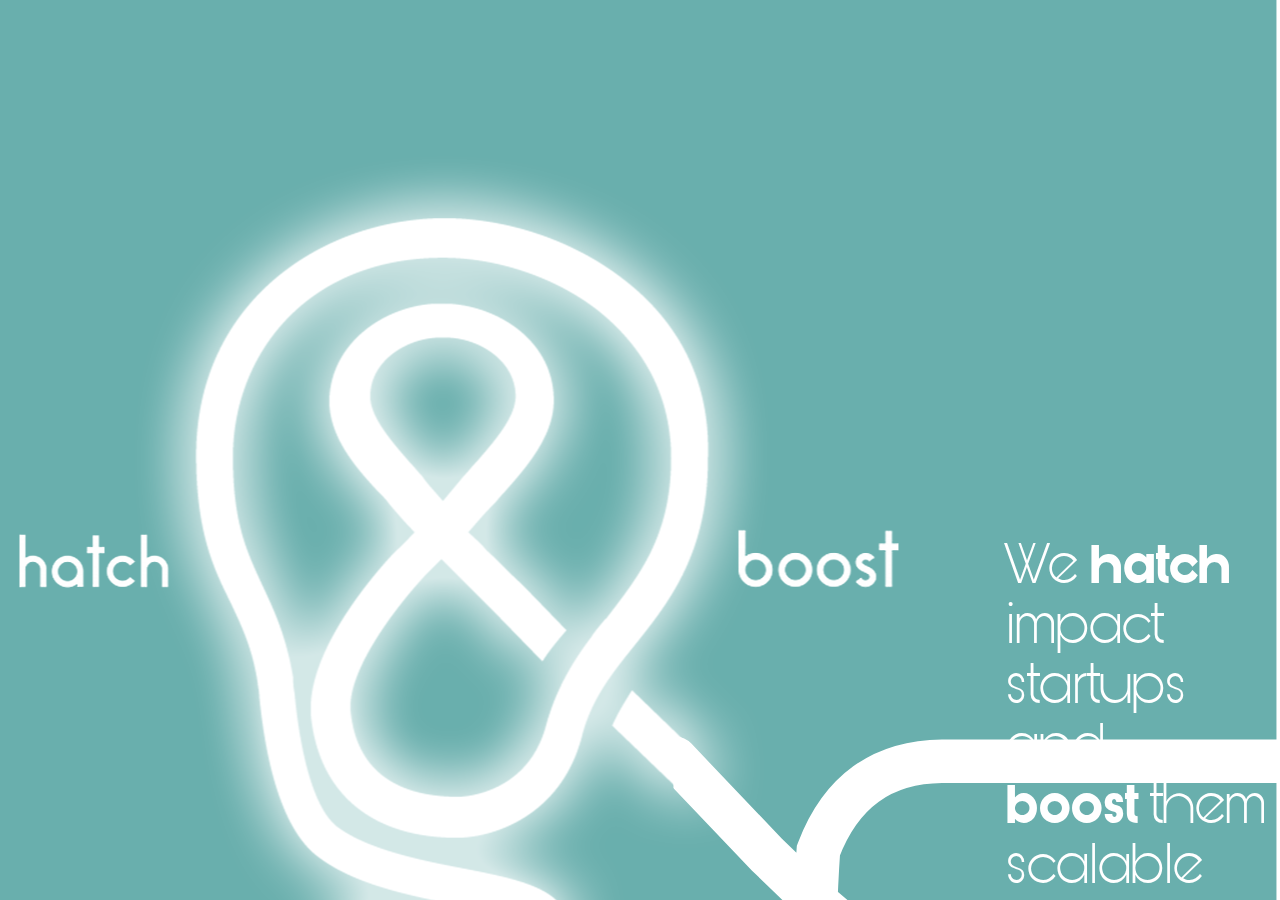
<file: index.html>
<!DOCTYPE html>
<html lang="en">
    <head>
        <meta http-equiv="Content-Type" content="text/html; charset=utf-8" />
        <meta name="SKYPE_TOOLBAR" content="SKYPE_TOOLBAR_PARSER_COMPATIBLE" />
        <!--<meta name="viewport" content="width=device-width, initial-scale=1, maximum-scale=1, user-scalable=yes">-->
        <meta name="viewport" content="width=device-width, user-scalable=yes">
        <meta http-equiv="x-ua-compatible" content="IE=Edge">
        <meta name="description" content="Page Description" /> 
        <!-- Chrome, Firefox OS, Opera and Vivaldi -->
        <meta name="theme-color" content="#000">
        <!-- Windows Phone -->
        <meta name="msapplication-navbutton-color" content="#000">
        <!-- iOS Safari -->
        <meta name="apple-mobile-web-app-status-bar-style" content="#000">
        <title>project</title>
        <link rel="mask-icon" href="images/site/favicon.ico" color="white"> 
        <link rel="stylesheet" href="fonts/fonts.css" >
        <link href="css/screen.css" rel="stylesheet" />
        <!--<link href="https://www.grow-london.com/theme1/views/growthStrategy/css/style.wsmin.css" rel="stylesheet" type="text/css" media="all">-->
        <!--<script src="https://ajax.googleapis.com/ajax/libs/jquery/1.10.2/jquery.min.js"></script>-->
    </head>
    <body class="live-mode laInit" itemscope="" itemtype="https://schema.org/WebPage" style="overflow-y: scroll;">
        <div id="viewport" style="">
            <div id="world" style="">    
                <div class="page">
                    <div class="screen1">
                        <div class="screen1__content">
                            <div class="screen1__lamp">
                                <img src="images/site/lamp.png" class="lamp" alt="lamp">
                            </div>
                            <div class="screen1__text">
                                <h1>We <strong>hatch </strong>impact startups and<br>
                                    <strong>boost</strong> them scalable ventures
                                </h1>
                            </div>

                            <svg class="screen1__line-1 screen-line-desktop"  xmlns="http://www.w3.org/2000/svg" width="1269.987" height="580.264" viewBox="0 0 1269.987 580.264">              
                                <path id="line1_1" data-name="Path 1"  d="M 37 30 L 136 134 L 189 185 L 287 268 Q 370 325 462 328 L 1127 327 Q 1198 319 1237 276 Q 1281 237 1273 170 Q 1269 104 1218 63 Q 1179 31 1124 33 L 324 33 Q 227 34 191 129 Q 184 228 185 439 " transform="translate(-35 0)" fill="none" stroke="#fff" stroke-linecap="round" stroke-width="47"></path>
                            </svg>




                        </div>
                    </div>
                    <div class="screen2">
                        <div class="screen2__content">
                            <svg class="screen2__line-1 screen-line-desktop"xmlns="http://www.w3.org/2000/svg"width="260.357"height="381.02"viewBox="0 0 260.357 381.02">
                                <g id="ab_line_1" data-name="ab_line_1" transform="translate(15 15)">
                                    <path id="line2_1" data-name="Path 2"d="M756.978-22.144v10.986l-3.5,15.171L748.82,17.091l-5.827,12.555-5.245,10.463-6.993,10.986-8.741,9.939-6.993,7.847L703.366,78.3c-1.409.879-13.237,9.81-13.237,9.81l-20.4,9.939-22.31,6.407-10.941,3.159-14.588,5.477-20.934,8.517-20.811,11.539L563.826,146.7l-12.966,14.122-5.827,9.416-5.244,8.37-5.245,11.509L531.63,200.58l-5.01,38.11v90.187"transform="translate(-526.621 22.144)"fill="none"stroke="#256a69" stroke-linecap="square" stroke-linejoin="bevel"stroke-width="30"/></g>
                            </svg>
                            <div class="screen2__text">
                                <h2>We build ventures </h2>
                                <p>We’re on a mission to create a startup culture where entrepreneurs are shaping the future by building <br>innovative ideas into scalable ventures full of enviromental, sustainable, and social impact.</p>
                                <img src="images/site/about_text.jpg" alt="">
                            </div>
                            <svg class="screen2__line-2 screen-line-desktop"xmlns="http://www.w3.org/2000/svg"width="1415.905"height="158.458"viewBox="0 0 1415.905 158.458">
                                <g id="ab_line_2"data-name="ab_line_2"transform="translate(14.969 0.965)">
                                    <path id="line2_2" data-name="Path 3" d="M516.693,675.043l1.2,18.568,1.639,19.563a89.525,89.525,0,0,0,3.551,15.295c2.448,6.979,6.009,16.718,6.009,16.718l7.374,15.295,7.374,11.382,6.282,8.892,8.194,8.892,5.736,6.047a60.9,60.9,0,0,0,7.92,6.4c3.538,2.2.706,1.508,7.1,4.624s9.1,5.478,18.026,8.181a66.838,66.838,0,0,0,17.665,2.631h1302.87"transform="translate(-516.693 -675.043)"fill="none"stroke="#256a69"stroke-width="30"/>
                                </g>
                            </svg>

                        </div>
                    </div>
                    <div class="screen3">
                        <div class="screen3__content">
                            <svg class="screen3__line-1 screen-line-desktop"  xmlns="http://www.w3.org/2000/svg" width="1269.987" height="580.264" viewBox="0 0 1269.987 580.264">              
                                <path id="line3_1" data-name="Path 4"  d="M 0 280 L 200 280 Q 335 300 425 180 Q 505 80 640 40 Q 710 30 1190 35 " transform="translate(-35 0)" fill="none" stroke="#fff" stroke-linecap="round" stroke-width="32"></path>
                            </svg>
                            <div class="screen3__text">
                                <span>We often see talented, driven entrepreneurs quitting </span>
                                <span>because they lack the resources, expertice, and </span>
                                <span>guidance to pursue their startup journey. </span>
                            </div>
                            <svg class="screen3__line-2 screen-line-desktop"  xmlns="http://www.w3.org/2000/svg" width="1336" height="600" viewBox="0 0 1336 600">              
                                <path id="line3_2" data-name="Path 5"  d="M 6 24 L 1206 24 Q 1320 42 1336 148 L 1336 600 " transform="translate(-35 0)" fill="none" stroke="#fff" stroke-linecap="round" stroke-width="32"></path>
                            </svg>
                        </div>
                    </div>
                    <div class="screen4">
                        <div class="screen4__content">
                            <svg class="screen4__line-1 screen-line-desktop"  xmlns="http://www.w3.org/2000/svg" width="1700" height="780" viewBox="0 0 1700 780">              
                                <path id="line4_1" data-name="Path 6"  d="M 1665 15 Q 1665 142.5 1660 270 Q 1610 380 1485 465 Q 1410 510 1330 510 Q 1180 430 1050 430 Q 930 420 800 500 Q 690 590 550 640 Q 310 730 190 750 Q 90 760 0 760 " transform="translate(0 0)" fill="none" stroke="#fff" stroke-linecap="round" stroke-width="32"></path>
                            </svg>
                            <img src="images/site/esg.jpg" alt="">
                            <img src="images/site/esg1.png" class="over" alt="">
                        </div>
                    </div>
                    <div class="screen5">
                        <div class="screen5__content">
                            <svg class="screen5__line-1 screen-line-desktop"  xmlns="http://www.w3.org/2000/svg" width="1840" height="700" viewBox="0 0 1840 700">              
                                <path id="line5_1" data-name="Path 7"  d="M 1840 310 Q 1010 310 138 306 Q 24 276 24 150 Q 48 48 130 30 Q 230 10 280 80 Q 306 114 306 168 L 306 696 " transform="translate(0 0)" fill="none" stroke="#63a5a4" stroke-linecap="round" stroke-width="32"></path>
                            </svg>  
                            <div class="screen5__text">
                                <h2>We seek people with ambitious </h2>
                                <p>entrepreneurial brains that have impactful ideas, but realize the implications of building a scalable business.</p>
                            </div>                         
                        </div>
                    </div>
                    <div class="screen6">
                        <div class="screen6__content">
                            <svg class="screen6__line-1 screen-line-desktop"  xmlns="http://www.w3.org/2000/svg" width="1840" height="700" viewBox="0 0 1840 700">              
                                <path id="line6_1" data-name="Path 8"  d="M 308 8 L 308 552 Q 252 684 132 668 Q 16 624 28 496 Q 52 404 144 384 L 1840 384 " transform="translate(0 0)" fill="none" stroke="#fff" stroke-linecap="round" stroke-width="32"></path>
                            </svg>
                            <div class="screen6__text">
                                <h2>By simplifying and optimizing the <br>
                                    Impact venture creation process </h2>
                                <p> our team enables entrepreneurs to focus on creating and building.</p>
                            </div>   
                        </div>
                    </div>
                    <div class="screen7">
                        <div class="screen7__content">
                            <svg class="screen7__line-1 screen-line-desktop"  xmlns="http://www.w3.org/2000/svg" width="1760" height="780" viewBox="0 0 1760 780">              
                                <path id="line7_1" data-name="Path 9"  d="M 5 25 L 1605 25 Q 1710 50 1730 140 Q 1745 230 1670 285 L 980 780 " transform="translate(0 0)" fill="none" stroke="#fff" stroke-linecap="round" stroke-width="32"></path>
                            </svg>
                            <div class="screen7__text">
                                <span>At hatch & boost,</span>
                                <h2>our involvement<br>is limitless</h2>
                                <p>and we support you all the way, to make your impactful<br>
                                    idea an up and running profitable business.</p>
                            </div>  

                        </div>
                    </div>
                    <div class="screen8">
                        <div class="screen8__content">
                            <svg class="screen8__line-1 screen-line-desktop"  xmlns="http://www.w3.org/2000/svg" width="1015" height="951" viewBox="0 0 1015 951">              
                                <path id="line8_1" data-name="Path 10"  d="M 980 0 Q 920 60 840 90 L 325 95 Q 220 110 205 220 L 205 810 Q 190 885 105 930 L 0 930 " transform="translate(0 0)" fill="none" stroke="#63a5a4" stroke-linecap="round" stroke-width="32"></path>
                            </svg>
                            <div class="screen8__text">
                                <h2>Lets impact the future together.</h2>
                            </div>  
                        </div>
                    </div>
                    <div class="screen9">
                        <div class="screen9__content">
                            <svg class="screen9__line-1 screen-line-desktop"  xmlns="http://www.w3.org/2000/svg" width="1720" height="850" viewBox="0 0 1720 850">              
                                <path id="line9_1" data-name="Path 11"  d="M 1715 655 L 375 655 Q 310 645 305 580 Q 305 505 370 495 Q 740 495 1110 495 Q 1175 480 1180 415 Q 1170 350 1105 340 L 380 340 Q 310 325 300 260 Q 310 195 375 180 L 1105 180 Q 1175 160 1180 110 Q 1175 40 1110 25 L 100 20 Q 20 30 20 110 L 20 850 " transform="translate(0 0)" fill="none" stroke="#63a5a4" stroke-linecap="round" stroke-width="32"></path>
                            </svg>
                            <img src="images/site/lamp1.png" class="lamp1" alt="">
                            <div class="screen9__text">
                                <span>Our supportive ecosytem and talented pool of resources engage and guide<br> you through all venture building activities including validating, creating ,<br> funding, and launching your idea into a scalable impact-venture.</span>
                                <span>We take pride in our internal culture of trust, determination, and community <br>to support you in defining and designing your business idea.</span>
                                <p>We hatch ideas, boost startups, & build ventures. </p>
                            </div> 
                        </div>
                    </div>
                    <div class="screen10">
                        <div class="screen10__content">
                            <svg class="screen10__line-1 screen-line-desktop"  xmlns="http://www.w3.org/2000/svg" width="1720" height="780" viewBox="0 0 1720 780">              
                                <path id="line10_1" data-name="Path 12"  d="M 20 5 L 20 680 Q 25 750 90 760 L 1715 760 " transform="translate(0 0)" fill="none" stroke="#c1dbdb" stroke-linecap="round" stroke-width="32"></path>
                            </svg>
                            <img src="images/site/screen10_text.png" class="screen10_text1"  alt="">
                            <ul class="screen10__text">
                                <li><img src="images/site/right.png" alt=""> We build tech-enabled, next generation startups that focus on solving the most pressing <br>envronmental and social issues with impact driven and bold entrepreneurs.</li>
                                <li><img src="images/site/right.png" alt=""> We're there at every step of the entrepreneurial journey, guiding, assisting, and<br> supporting founders. </li>
                            </ul> 
                            <span class="to_words">Together we work towards </span>                            
                        </div>
                    </div>
                    <div class="screen11">
                        <div class="screen11__content">
                            <svg class="screen11__line-1 screen-line-desktop"  xmlns="http://www.w3.org/2000/svg" width="1690" height="470" viewBox="0 0 1690 470">              
                                <path id="line11_1" data-name="Path 13"  d="M 5 110 L 405 110 L 405 0 L 405 110 L 915 105 L 915 0 L 915 105 L 1445 105 L 1445 0 L 1445 105 L 1585 105 Q 1660 110 1665 180 L 1670 470 " transform="translate(0 0)" fill="none" stroke="#c1dbdb" stroke-linecap="round" stroke-width="32"></path>
                            </svg>
                            <div class="screen11__text">
                                <div class="col">
                                    <div class="round">
                                        <svg class="round_line" id="cline11_1" xmlns="http://www.w3.org/2000/svg" width="260" height="260" viewBox="0 0 260 260">
                                            <g id="Ellipse_3" data-name="Ellipse 1" fill="none" stroke="#fff" stroke-width="32">
                                                <circle cx="130" cy="130" r="130" stroke="none"/>
                                                <circle cx="130" cy="130" r="114" fill="none"/>
                                            </g>
                                        </svg>
                                        <img src="images/site/11_1.png" alt="">
                                    </div>
                                    <h4>Rethinking industries</h4>
                                </div>
                                <div class="col">
                                    <div class="round">
                                        <svg class="round_line" id="cline11_2" xmlns="http://www.w3.org/2000/svg" width="260" height="260" viewBox="0 0 260 260">
                                            <g id="Ellipse_3" data-name="Ellipse 1" fill="none" stroke="#fff" stroke-width="32">
                                                <circle cx="130" cy="130" r="130" stroke="none"/>
                                                <circle cx="130" cy="130" r="114" fill="none"/>
                                            </g>
                                        </svg>
                                        <img src="images/site/11_2.png" alt="">
                                    </div>
                                    <h4>Reshaping markets </h4>
                                </div>
                                <div class="col">
                                    <div class="round">
                                        <svg  class="round_line" id="cline11_3" xmlns="http://www.w3.org/2000/svg" width="260" height="260" viewBox="0 0 260 260">
                                            <g id="Ellipse_3" data-name="Ellipse 1" fill="none" stroke="#fff" stroke-width="32">
                                                <circle cx="130" cy="130" r="130" stroke="none"/>
                                                <circle cx="130" cy="130" r="114" fill="none"/>
                                            </g>
                                        </svg>
                                        <img src="images/site/11_3.png" alt="">
                                    </div>
                                    <h4>Leaving a positive impact</h4>
                                </div>
                            </div>


                        </div>
                    </div>
                    <div class="screen12">
                        <div class="screen12__content">
                            <svg class="screen12__line-1 screen-line-desktop"  xmlns="http://www.w3.org/2000/svg" width="1690" height="550" viewBox="0 0 1690 550">              
                                <path id="line12_1" data-name="Path 14"  d="M 1670 0 L 1670 435 Q 1665 530 1580 535 L 0 530 " transform="translate(0 0)" fill="none" stroke="#fff" stroke-linecap="round" stroke-width="32"></path>
                            </svg>
                            <div class="screen12__text">
                                <div class="col">
                                    <p>We've been exactly where you are today, and we've made it our mission to share our passion and expertice to build a better future born at the intersection of tech and impact.</p>
                                </div>
                                <div class="col">
                                    <p>We understand the challenges working against founders and share the hard-won lessons that can only be gained from experience. </p>
                                </div>
                            </div>
                        </div>
                    </div>
                    <div class="screen13">
                        <div class="screen13__content">
                            <div class="bg" style="background-image: url(./images/site/screen13_bg.jpg);"></div>
                            <svg class="screen13__line-1 screen-line-desktop"  xmlns="http://www.w3.org/2000/svg" width="760" height="32" viewBox="0 0 760 32">              
                                <path id="line13_1" data-name="Path 15"  d="M 756 16 L 0 16 " transform="translate(0 0)" fill="none" stroke="#fff" stroke-linecap="round" stroke-width="32"></path>
                            </svg>
                            <svg class="screen13__line-2 screen-line-desktop"  xmlns="http://www.w3.org/2000/svg" width="523" height="633" viewBox="0 0 523 633">              
                                <path id="line13_2" data-name="Path 16"  d="M 520 20 L 105 20 Q 30 20 20 100 L 20 630 " transform="translate(0 0)" fill="none" stroke="#fff" stroke-linecap="round" stroke-width="32"></path>
                            </svg>
                            <span class="text1">Impact</span>
                            <span class="text2">nology</span>
                            <span class="text3">Tech</span>
                        </div>
                    </div>
                    <div class="screen14">
                        <div class="screen14__content">
                            <!--<svg class="screen14__line-1 screen-line-desktop" xmlns="http://www.w3.org/2000/svg" width="105.447" height="746.197" viewBox="0 0 105.447 746.197">
<path id="line14_1" id="Path_2" data-name="Path 2" d="M11544.838,7620.68s-3.508,270.99-2.629,482.171c.291,69.857,1.07,133.426,2.629,178.04.031.893.063,1.776.094,2.682,1.637,21.425,5.392,29.946,24.222,47.774,18.925,17.918,61.481,18.82,61.481,18.82" transform="translate(-11542.067 -7620.68)" fill="none" stroke="#fff" stroke-width="33"/>
</svg>-->
                            <svg class="screen14__line-1 screen-line-desktop" xmlns="http://www.w3.org/2000/svg" width="110" height="770" viewBox="0 0 110 770">
                                <path id="line14_1" data-name="Path 17" d="M 20 0 L 20 665 Q 30 745 105 745 " transform="translate(0 0)" fill="none" stroke="#fff" stroke-width="33"/>
                            </svg>
                            <h4>Our Team</h4>

                            <svg class="screen14__line-2 screen-line-desktop" xmlns="http://www.w3.org/2000/svg" width="1182.802" height="518.984" viewBox="0 0 1182.802 518.984">
                                <path id="line14_2" data-name="Path 18" d="M12308.2,9018.942s48.365,3.828,84.2-10.3,64.78-56.511,64.78-56.511,199.18-277.972,231.826-314.625,76.289-69.665,170.015-90.34,140.9-15.688,221.459,0,166.423,47.838,189.151,59.108,92.8,51.219,147.3,109.711,56.273,136.2,56.273,136.2" transform="translate(-12306.895 -8516.977)" fill="none" stroke="#fff" stroke-width="33"/>
                            </svg>

                            <div class="screen14__text">
                                <div class="team-member-wrap">
                                    <div class="team-member team-member1">
                                        <span><img src="images/site/team_memeber.jpg" alt=""></span>
                                    </div>
                                    <div class="team-member team-member2">
                                        <span><img src="images/site/team_memeber.jpg" alt=""></span>
                                    </div>
                                    <div class="team-member team-member3">
                                        <span><img src="images/site/team_memeber.jpg" alt=""></span>
                                    </div>
                                    <div class="team-member team-member4">
                                        <span><img src="images/site/team_memeber.jpg" alt=""></span>
                                    </div>
                                    <div class="team-member team-member5">
                                        <span><img src="images/site/team_memeber.jpg" alt=""></span>
                                    </div>
                                    <div class="team-member team-member6">
                                        <span><img src="images/site/team_memeber.jpg" alt=""></span>
                                    </div>
                                </div>
                                <div class="team_sub_text">
                                    <p>We’re a group of serial entrepreneurs with diverse backgrounds, perspectives, and worldviews</p>    
                                </div>                                
                            </div>
                            <svg class="screen14__line-3 screen-line-desktop" xmlns="http://www.w3.org/2000/svg" width="784.066" height="858.324" viewBox="0 0 784.066 858.324">
                                <path id="line14_3" data-name="Path 19" d="M13474.531,9050.706s-2.119,46.862,4.083,72.017a66.319,66.319,0,0,0,25.243,37.493s24.223,20.51,96.889,22.645,209-3.341,209-3.341,47.221-1.354,71.231-23.4,24.81-64.78,24.81-64.78l-8.271-651.941s-1.129-30.211,23.432-56.511,67.537-24.81,67.537-24.81h253.254" transform="translate(-13457.669 -8341.538)" fill="none" stroke="#fff" stroke-width="33"/>
                            </svg>
                        </div>
                    </div>                    
                    <div class="screen15">
                        <div class="screen15__content">
                            <div class="porfolio">
                                <h2>Our Porfolio</h2>
                                <p>encompasses MENA startups that reshape the future of different sectors including </p>
                            </div>
                            <!-- <svg class="screen15__line-1 screen-line-desktop" xmlns="http://www.w3.org/2000/svg" width="1348.046" height="686.11" viewBox="0 0 1348.046 686.11">
<path id="line15_1" data-name="Path 5" d="M14684.42,8361.08h629.889s35.917-.871,58,14.918,30.323,48.24,30.323,48.24v151.614s.476,78.977-69.161,91.523-162.336,8.916-162.336,8.916l-736.077,4.582s-49.482,1.4-82.906,26.9-33.25,90.968-33.25,90.968-2.118,68.135,0,103.778c.591,9.944,1.235,18.941,2.6,27.587,3.37,21.389,11.294,38.923,34.467,58.051,32.14,26.53,100.952,24.512,100.952,24.512l1192.451,1.494" transform="translate(0 0)" fill="none" stroke="#fff" stroke-width="33"/>
</svg>-->
                            <svg class="screen15__line-1 screen-line-desktop" xmlns="http://www.w3.org/2000/svg" width="1450" height="690" viewBox="0 0 1450 690">
                                <path id="line15_1" data-name="Path 20" d="M 385 20 L 1020 20 Q 1090 20 1100 90 L 1100 340 L 925 340 L 20 345 L 20 670 L 1350 670 " transform="translate(0 0)" fill="none" stroke="#fff" stroke-width="33"/>
                            </svg>
                            <div class="client_portfolio">
                                <div class="client_item client_item1">
                                    <svg class="round_border" xmlns="http://www.w3.org/2000/svg" width="259" height="259" viewBox="0 0 259 259">
                                        <g id="Ellipse_1" data-name="Ellipse 1" fill="none" stroke="#fff" stroke-width="33">
                                            <circle cx="129.5" cy="129.5" r="129.5" stroke="none"/>
                                            <circle cx="129.5" cy="129.5" r="113" fill="none"/>
                                        </g>
                                    </svg>
                                    <span><img src="images/site/port_1.png" alt=""></span>
                                    <p>CleanTech</p>
                                </div>
                                <div class="client_item client_item2">
                                    <svg class="round_border" xmlns="http://www.w3.org/2000/svg" width="259" height="259" viewBox="0 0 259 259">
                                        <g id="Ellipse_1" data-name="Ellipse 1" fill="none" stroke="#fff" stroke-width="33">
                                            <circle cx="129.5" cy="129.5" r="129.5" stroke="none"/>
                                            <circle cx="129.5" cy="129.5" r="113" fill="none"/>
                                        </g>
                                    </svg>
                                    <span><img src="images/site/port_2.png" alt=""></span>
                                    <p>FemTech</p>
                                </div>
                                <div class="client_item client_item3">
                                    <svg class="round_border" xmlns="http://www.w3.org/2000/svg" width="259" height="259" viewBox="0 0 259 259">
                                        <g id="Ellipse_1" data-name="Ellipse 1" fill="none" stroke="#fff" stroke-width="33">
                                            <circle cx="129.5" cy="129.5" r="129.5" stroke="none"/>
                                            <circle cx="129.5" cy="129.5" r="113" fill="none"/>
                                        </g>
                                    </svg>
                                    <span><img src="images/site/port_3.png" alt=""></span>
                                    <p>AgriTech</p>
                                </div>
                                <div class="client_item client_item4">
                                    <svg class="round_border" xmlns="http://www.w3.org/2000/svg" width="259" height="259" viewBox="0 0 259 259">
                                        <g id="Ellipse_1" data-name="Ellipse 1" fill="none" stroke="#fff" stroke-width="33">
                                            <circle cx="129.5" cy="129.5" r="129.5" stroke="none"/>
                                            <circle cx="129.5" cy="129.5" r="113" fill="none"/>
                                        </g>
                                    </svg>
                                    <span><img src="images/site/port_4.png" alt=""></span>
                                    <p>FinTech</p>
                                </div>
                                <div class="client_item client_item5">
                                    <svg class="round_border" xmlns="http://www.w3.org/2000/svg" width="259" height="259" viewBox="0 0 259 259">
                                        <g id="Ellipse_1" data-name="Ellipse 1" fill="none" stroke="#fff" stroke-width="33">
                                            <circle cx="129.5" cy="129.5" r="129.5" stroke="none"/>
                                            <circle cx="129.5" cy="129.5" r="113" fill="none"/>
                                        </g>
                                    </svg>
                                    <span><img src="images/site/port_1.png" alt=""></span>
                                    <p>CleanTech</p>
                                </div>
                                <div class="client_item client_item6">
                                    <svg class="round_border" xmlns="http://www.w3.org/2000/svg" width="259" height="259" viewBox="0 0 259 259">
                                        <g id="Ellipse_1" data-name="Ellipse 1" fill="none" stroke="#fff" stroke-width="33">
                                            <circle cx="129.5" cy="129.5" r="129.5" stroke="none"/>
                                            <circle cx="129.5" cy="129.5" r="113" fill="none"/>
                                        </g>
                                    </svg>
                                    <span><img src="images/site/port_2.png" alt=""></span>
                                    <p>FemTech</p>
                                </div>
                                <div class="client_item client_item7">
                                    <svg class="round_border" xmlns="http://www.w3.org/2000/svg" width="259" height="259" viewBox="0 0 259 259">
                                        <g id="Ellipse_1" data-name="Ellipse 1" fill="none" stroke="#fff" stroke-width="33">
                                            <circle cx="129.5" cy="129.5" r="129.5" stroke="none"/>
                                            <circle cx="129.5" cy="129.5" r="113" fill="none"/>
                                        </g>
                                    </svg>
                                    <span><img src="images/site/port_3.png" alt=""></span>
                                    <p>AgriTech</p>
                                </div>
                                <div class="client_item client_item8">
                                    <svg class="round_border" xmlns="http://www.w3.org/2000/svg" width="259" height="259" viewBox="0 0 259 259">
                                        <g id="Ellipse_1" data-name="Ellipse 1" fill="none" stroke="#fff" stroke-width="33">
                                            <circle cx="129.5" cy="129.5" r="129.5" stroke="none"/>
                                            <circle cx="129.5" cy="129.5" r="113" fill="none"/>
                                        </g>
                                    </svg>
                                    <span><img src="images/site/port_4.png" alt=""></span>
                                    <p>FinTech</p>
                                </div>
                            </div>
                        </div>
                    </div>
                    <div class="screen16">
                        <div class="screen16__content">
                            <div class="news_wrap">
                                <div class="top_heading">
                                    <h3>Catch-up on recent news <br>and industry insights </h3>
                                    <span><img src="images/site/news.png" alt=""></span>
                                </div>
                                <svg class="screen16__line-1 screen-line-desktop" xmlns="http://www.w3.org/2000/svg" width="664.029" height="527.076" viewBox="0 0 664.029 527.076">
                                    <path id="line16_1" data-name="Path 21" d="M15645.6,9012.741h146.617s26.494,1.378,55.51-21.835,26.3-66.348,26.3-66.348V8590.95s-3.168-34.249,13.121-53.179,52.751-19.067,52.751-19.067h369.731" transform="translate(-15645.602 -8502.204)" fill="none" stroke="#fff" stroke-width="33"/>
                                </svg>
                                <svg class="screen16__line-2 screen-line-desktop" xmlns="http://www.w3.org/2000/svg" width="89" height="886" viewBox="0 0 89 886">
                                    <path id="line16_2" data-name="Path 22" d="M 0 15 Q 70 10 70 80 L 68 884 " transform="translate(0 0)" fill="none" stroke="#fff" stroke-width="32"/>
                                </svg>
                                <div class="article_list">
                                    <div class="article_box">
                                        <h5>Incubator vs. Accelerator vs. <br> Venture Builder</h5>
                                        <a href="#" class="btn">read article</a>
                                    </div>
                                    <div class="article_box">
                                        <h5>What You Should <br> Know Before Building</h5>
                                        <a href="#" class="btn">read article</a>
                                    </div>
                                    <div class="article_box">
                                        <h5>Incubator vs. Accelerator vs. <br> Venture Builder</h5>
                                        <a href="#" class="btn">read article</a>
                                    </div>
                                    <div class="article_box">
                                        <h5>What You Should <br> Know Before Building</h5>
                                        <a href="#" class="btn">read article</a>
                                    </div>                                    
                                </div>
                            </div>
                        </div>
                    </div>
                    <div class="screen17"> 
                        <div class="screen17__content">                          
                            <svg class="screen17__line-1 screen-line-desktop" xmlns="http://www.w3.org/2000/svg" width="400" height="590" viewBox="0 0 400 590">
                                <path id="line17_1" data-name="Path 23" d="M 380 5 L 380 485 Q 375 560 300 570 L 0 570 " transform="translate(0 0)" fill="none" stroke="#fff" stroke-width="32"/>
                            </svg>
                            <div class="screen17__text">
                                <span>Do you want to Boost <br> your startup background? </span>
                                <p>See what we're up to and subscribe to recieve our weekly newsletter.</p>
                                <div class="news_letter">
                                    <input type="text" name="subscribe" id="subscribe">
                                    <a href="javascript:void(0)" class="subscribe_btn">subscribe</a>
                                </div>
                                <img src="images/site/rocket.png" alt="rocket">
                            </div>
                            <svg class="screen17__line-2 screen-line-desktop" xmlns="http://www.w3.org/2000/svg" width="500" height="32" viewBox="0 0 500 32">
                                <path id="line17_2" data-name="Path 24" d="M1625.665,3026.932H1154.308" transform="translate(-1154.308 -3026.932)" fill="none" stroke="#fff" stroke-width="32" />
                            </svg>
                        </div>
                    </div>
                    <div class="screen18"> 
                        <div class="screen18__content">
                            <div class="screen18__text">
                                <!--
<svg class="screen18__line-1 screen-line-desktop" xmlns="http://www.w3.org/2000/svg" width="1388.874" height="1256.527" viewBox="0 0 1388.874 1256.527">
<path id="line18_1" data-name="Path 12" d="M1510.44,3219.685c-.007,0-10.828,0-10.814,0-7.253,1.328,10.007.017-44.875,0-43.864-2.8-143.23,10.356-145.716-64.981-3.359-101.809,0-586.276,0-589.786s-1172.465,0-1172.465,0V3790.128H1510.44" transform="translate(-136.57 -2563.357)" fill="none" stroke="#fff" stroke-width="30"/>
</svg>-->
                                <svg class="screen18__line-1 screen-line-desktop" xmlns="http://www.w3.org/2000/svg" width="123" height="600" viewBox="0 0 123 600">
                                    <path id="line18_1" data-name="Path 25" d="M 125 15 Q 25 10 20 95 L 20 600 " transform="translate(0 0)" fill="none" stroke="#fff" stroke-width="20"/>
                                </svg>

                                <div class="left_col">
                                    <img src="images/site/mail.png" class="mail" alt="mail">
                                    <p>At Hatch & Boost, we love transforming ambitious <br> ideas into successful impact-ventures that <br> reshape the market! </p>
                                    <span>Are you one of us? Get in touch!</span>
                                </div>


                                <div class="right_col">
                                    <span>Come build with us!</span>
                                    <form>
                                        <input type="text" placeholder="Your name" name="user_name" id="user_name">
                                        <input type="email" placeholder="Your email" name="user_email" id="user_email">
                                        <textarea placeholder="Your message" name="message" id="message"></textarea>
                                        <input type="submit" value="SEND MESSAGE" class="submit_btn">
                                    </form>
                                </div>
                            </div>
                        </div>
                    </div> 
                    <div class="screen19"> 
                        <div class="screen19__content">        
                            <svg class="screen19__line-1 screen-line-desktop" xmlns="http://www.w3.org/2000/svg" width="1601.943" height="833.589" viewBox="0 0 1601.943 833.589">
                                <path id="line19_1" data-name="Path 26" d="M2910.373,2111.188v738.043s2.81,30.9-14.985,52.53-41.967,25-55.257,26.57c-8.691,1.025-1067.234,4.63-1127.6-5.736s-137.639-29.882-227.885-87.2S1367.453,2731.04,1332.554,2705.3" transform="translate(-1332.554 -2111.188)" fill="none" stroke="#fff" stroke-width="22"/>
                            </svg>                                  
                            <div class="screen19__text">
                                <img src="images/site/footer_logo.png" alt="footer_logo">
                                <div class="contact_links">
                                    <a href="mailto:hello@hetchboost.com">hello@hetchboost.com</a>
                                    <a href="tel:+97142690505">+971 42690505</a>
                                </div>
                                <ul class="footer_links">
                                    <li> <span>explore</span> </li>
                                    <li><a href="javascript:void(0)">about us</a></li>
                                    <li><a href="javascript:void(0)">how we work</a></li>
                                    <li><a href="javascript:void(0)">blog</a></li>
                                    <li><a href="javascript:void(0)">contact</a></li>
                                </ul>

                            </div>
                            <svg class="screen19__line-2 screen-line-desktop" id="sqv" xmlns="http://www.w3.org/2000/svg" xmlns:xlink="http://www.w3.org/1999/xlink" width="539.066" height="901.456" viewBox="0 0 539.066 901.456">
                                <defs>
                                    <filter id="Path_2" x="0" y="0" width="539.066" height="901.456" filterUnits="userSpaceOnUse">
                                        <feOffset dy="3" input="SourceAlpha"/>
                                        <feGaussianBlur stdDeviation="3" result="blur"/>
                                        <feFlood flood-color="#fff" flood-opacity="0.071"/>
                                        <feComposite operator="in" in2="blur"/>
                                        <feComposite in="SourceGraphic"/>
                                    </filter>
                                </defs>
                                <g id="Component_1_1" data-name="Component 1 – 1" transform="translate(29.003 25.925)">
                                    <g transform="matrix(1, 0, 0, 1, -29, -25.93)" filter="url(#Path_2)">
                                        <path id="squiggle" data-name="Path 27" d="M432.612,1029.394c1.443,9.02,1.594,15.849,4.691,27.062,4.438,16.071,19.167,28.108,32.834,27.782,17.934-.427,44.829-16.251,63.863-29.948,18.777-13.512,23.855-24.9,23.855-24.9s10.931-15.133-11.891-23.612-38.513-8.718-75.828-14.939-57.369-7.408-79.018-18.232-18.89-18.625-13.207-28.367,15.1-12.989,37.021-12.989c21.558.722,22.822,5.357,55.2,8.063s48.677,7.722,75.828,4.926,34.941-2.526,34.941-12.989-37.524-25.618-37.524-25.618l-73.244-14.793-55.2-11.185s-34.006-11.095-53.761-22.37-25.257-22.731-25.257-22.731-20.467-54.18-29.932-96.55-4.558-39.041-15.061-82.441-31.708-91.953-31.708-91.953-21.2-44.59-22.988-86.4,17.439-95.917,17.439-95.917,24.574-57.075,76.1-91.953c27.463-18.59,105.925-49.617,133.76-48.391,53.021-1.226,79.477,1.424,137.345,34.123s68.371,51.724,97.5,99.088,20.61,137.93,0,189.456c-8.683,21.708-52.318,79.27-52.318,79.27s-15.268,16.412-38.257,56.246-26.349,80.1-53.7,103.087-38.05,27.745-77.685,27.745-52.045-6.936-80.856-27.745-34.387-55.489-34.387-55.489-7.448-22.846-6.041-41.221S366.8,673.226,366.8,673.226l24.319-40.649S410.5,603.841,423.3,586.6s85-81.45,120.078-125.247,23.3-67.38,10.718-99.88c-15.854-18.232-42.806-30.915-42.806-30.915s-59.453-21.4-107.015,15.854c-12.683,11.891-28.735,28.141-30.915,53.111s34.879,68.965,34.879,68.965l51.526,62.624,42.013,42.013,74.514,76.892" transform="translate(-207.11 -214.79)" fill="none" stroke="#fff" stroke-width="40"/>
                                    </g>
                                </g>
                            </svg>

                        </div>
                    </div>
                    <img id="bee" width="150" height="150" >                 
                    <!-- 21-6 -->                   
                    <svg id="scroll-path-svg" xmlns="http://www.w3.org/2000/svg" width="5798.06" height="10368.959" viewBox="0 0 5798.06 10368.959">
                        <path id="scrollPath" data-name="Path 1" d="M16-96l8,1400s-13.987,190.316,47.142,248.519,222.433,49.12,222.433,49.12L2428,1586.912H3458.555s199.7-5.907,302.171,68.308,107.73,228.552,107.73,228.552V2364s2.457,264,0,264c-.693,0-1924.274-33.787-1922.822,24,1.094,43.546,4,1052,0,1048,4.472,7.746,1926.735-.254,1922.822,0,0,0-21.667,1136.747-16.457,1137.918,4,12-1109.576-.585-1115.636,0-3.03,5.476,29.545,130.622-24.242,187.294s-190.909,39.394-190.909,39.394-342.424,6.061-375.758,0-54.545-51.515,12.121-78.788,396.97,27.273,457.576-33.333S2591.343,4861.576,2600,4868s-381.5,0-381.5,0-272.34-2.995-272.865,0c-4.906,27.97-11.935,21.263,0,680,0,0-9.516,256.127,76.344,328s196.521,55.012,196.521,55.012l426.521-16.517s1131.374-28.386,1178.918,16.517,39.394,1129.351,36.364,1135.412-1363.68-19.083-1363.68-19.083l-215.339-1.079s-175.8,3.033-259.306,13.354-76.344,55.467-76.344,55.467V8115l962.682-10.043L5783.081,8115V9229.253H4214.635s-338.635-4-342.109,0,0,109.719,0,1266.747" transform="translate(0 0)" fill="none" stroke="#ff007a" stroke-width="10"/>
                    </svg>
                </div>
            </div>
        </div>
        <script src="js/jquery.min.js"></script>
        <script src="https://www.grow-london.com/theme1/views/growthStrategy/js/MotionPathPlugin.min.js"></script>
        <script src="https://www.grow-london.com/theme1/views/growthStrategy/js/ScrollTrigger.min.js"></script>
        <script src="https://www.grow-london.com/theme1/views/growthStrategy/js/gsap.min.js"></script>
        <script src="https://www.grow-london.com/theme1/views/growthStrategy/js/DrawSVGPlugin3.min.js"></script>        
        <script src="js/script.wsmin.js"></script>
        <script src="js/script.js"></script>
    </body>
</html>
</file>
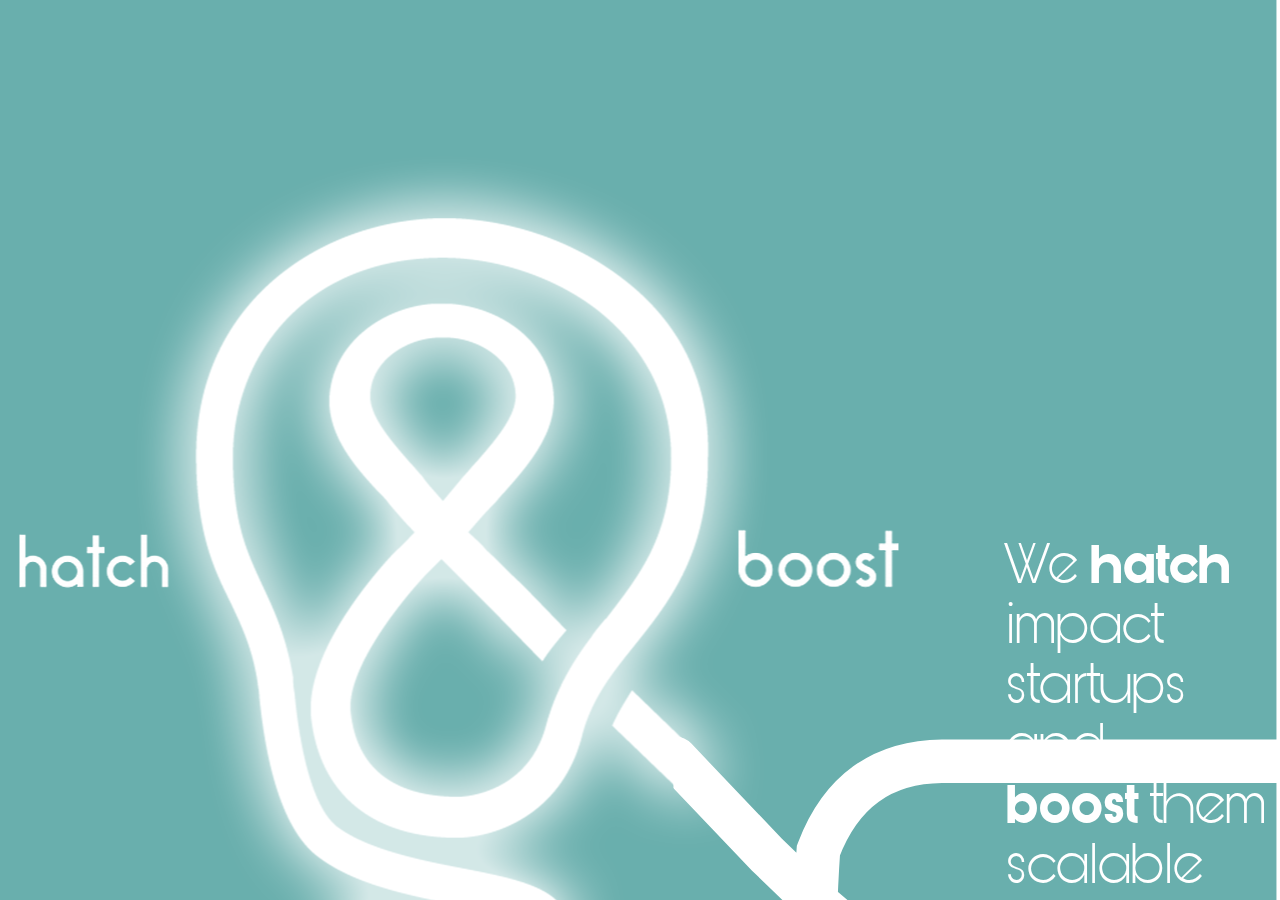
<file: old-21-6/index.html>
<!DOCTYPE html>
<html lang="en">
    <head>
        <meta http-equiv="Content-Type" content="text/html; charset=utf-8" />
        <meta name="SKYPE_TOOLBAR" content="SKYPE_TOOLBAR_PARSER_COMPATIBLE" />
        <!--<meta name="viewport" content="width=device-width, initial-scale=1, maximum-scale=1, user-scalable=yes">-->
        <meta name="viewport" content="width=device-width, user-scalable=yes">
        <meta http-equiv="x-ua-compatible" content="IE=Edge">
        <meta name="description" content="Page Description" /> 
        <!-- Chrome, Firefox OS, Opera and Vivaldi -->
        <meta name="theme-color" content="#000">
        <!-- Windows Phone -->
        <meta name="msapplication-navbutton-color" content="#000">
        <!-- iOS Safari -->
        <meta name="apple-mobile-web-app-status-bar-style" content="#000">
        <title>project</title>
        <link rel="mask-icon" href="images/site/favicon.ico" color="white"> 
        <link rel="stylesheet" href="fonts/fonts.css" >
        <link href="css/screen.css" rel="stylesheet" />
        <!--<link href="https://www.grow-london.com/theme1/views/growthStrategy/css/style.wsmin.css" rel="stylesheet" type="text/css" media="all">-->
        <!--<script src="https://ajax.googleapis.com/ajax/libs/jquery/1.10.2/jquery.min.js"></script>-->
        <script src="js/jquery.min.js"></script>
    </head>
    <body class="live-mode laInit" itemscope="" itemtype="https://schema.org/WebPage" style="overflow-y: scroll;">
        <div id="viewport" style="">
            <div id="world" style="">    
                <div class="page">
                    <div class="screen1">
                        <div class="screen1__content">
                            <div class="screen1__lamp">
                                <img src="images/site/lamp.png" class="lamp" alt="lamp">
                            </div>
                            <div class="screen1__text">
                                <h1>We <strong>hatch </strong>impact startups and<br>
                                    <strong>boost</strong> them scalable ventures
                                </h1>
                            </div>

                            <svg class="screen1__line-1 screen-line-desktop"  xmlns="http://www.w3.org/2000/svg" width="1269.987" height="580.264" viewBox="0 0 1269.987 580.264">              
                                <path id="line1_1" data-name="Path 1"  d="M 37 30 L 136 134 L 189 185 L 287 268 Q 370 325 462 328 L 1127 327 Q 1198 319 1237 276 Q 1281 237 1273 170 Q 1269 104 1218 63 Q 1179 31 1124 33 L 324 33 Q 227 34 191 129 Q 184 228 185 439 " transform="translate(-35 0)" fill="none" stroke="#fff" stroke-linecap="round" stroke-width="47"></path>
                            </svg>




                        </div>
                    </div>
                    <div class="screen2">
                        <div class="screen2__content">
                            <svg class="screen2__line-1 screen-line-desktop"xmlns="http://www.w3.org/2000/svg"width="260.357"height="381.02"viewBox="0 0 260.357 381.02">
                                <g id="ab_line_1" data-name="ab_line_1" transform="translate(15 15)">
                                    <path id="line2_1" data-name="Path 2"d="M756.978-22.144v10.986l-3.5,15.171L748.82,17.091l-5.827,12.555-5.245,10.463-6.993,10.986-8.741,9.939-6.993,7.847L703.366,78.3c-1.409.879-13.237,9.81-13.237,9.81l-20.4,9.939-22.31,6.407-10.941,3.159-14.588,5.477-20.934,8.517-20.811,11.539L563.826,146.7l-12.966,14.122-5.827,9.416-5.244,8.37-5.245,11.509L531.63,200.58l-5.01,38.11v90.187"transform="translate(-526.621 22.144)"fill="none"stroke="#256a69" stroke-linecap="square" stroke-linejoin="bevel"stroke-width="30"/></g>
                            </svg>
                            <div class="screen2__text">
                                <h2>We build ventures </h2>
                                <p>We’re on a mission to create a startup culture where entrepreneurs are shaping the future by building <br>innovative ideas into scalable ventures full of enviromental, sustainable, and social impact.</p>
                                <img src="images/site/about_text.jpg" alt="">
                            </div>
                            <svg class="screen2__line-2 screen-line-desktop"xmlns="http://www.w3.org/2000/svg"width="1415.905"height="158.458"viewBox="0 0 1415.905 158.458">
                                <g id="ab_line_2"data-name="ab_line_2"transform="translate(14.969 0.965)">
                                    <path id="line2_2" data-name="Path 3" d="M516.693,675.043l1.2,18.568,1.639,19.563a89.525,89.525,0,0,0,3.551,15.295c2.448,6.979,6.009,16.718,6.009,16.718l7.374,15.295,7.374,11.382,6.282,8.892,8.194,8.892,5.736,6.047a60.9,60.9,0,0,0,7.92,6.4c3.538,2.2.706,1.508,7.1,4.624s9.1,5.478,18.026,8.181a66.838,66.838,0,0,0,17.665,2.631h1302.87"transform="translate(-516.693 -675.043)"fill="none"stroke="#256a69"stroke-width="30"/>
                                </g>
                            </svg>

                        </div>
                    </div>
                    <div class="screen3">
                        <div class="screen3__content">
                            <svg class="screen3__line-1 screen-line-desktop"  xmlns="http://www.w3.org/2000/svg" width="1269.987" height="580.264" viewBox="0 0 1269.987 580.264">              
                                <path id="line3_1" data-name="Path 4"  d="M 0 280 L 200 280 Q 335 300 425 180 Q 505 80 640 40 Q 710 30 1190 35 " transform="translate(-35 0)" fill="none" stroke="#fff" stroke-linecap="round" stroke-width="32"></path>
                            </svg>
                            <div class="screen3__text">
                                <span>We often see talented, driven entrepreneurs quitting </span>
                                <span>because they lack the resources, expertice, and </span>
                                <span>guidance to pursue their startup journey. </span>
                            </div>
                            <svg class="screen3__line-2 screen-line-desktop"  xmlns="http://www.w3.org/2000/svg" width="1336" height="600" viewBox="0 0 1336 600">              
                                <path id="line3_2" data-name="Path 5"  d="M 6 24 L 1206 24 Q 1320 42 1336 148 L 1336 600 " transform="translate(-35 0)" fill="none" stroke="#fff" stroke-linecap="round" stroke-width="32"></path>
                            </svg>
                        </div>
                    </div>

                    <div class="screen4">
                        <div class="screen4__content">
                            <svg class="screen4__line-1 screen-line-desktop"  xmlns="http://www.w3.org/2000/svg" width="1700" height="780" viewBox="0 0 1700 780">              
                                <path id="line4_1" data-name="Path 6"  d="M 1665 15 Q 1665 142.5 1660 270 Q 1610 380 1485 465 Q 1410 510 1330 510 Q 1180 430 1050 430 Q 930 420 800 500 Q 690 590 550 640 Q 310 730 190 750 Q 90 760 0 760 " transform="translate(0 0)" fill="none" stroke="#fff" stroke-linecap="round" stroke-width="32"></path>
                            </svg>
                            <img src="images/site/esg.jpg" alt="">
                            <img src="images/site/esg1.png" class="over" alt="">
                        </div>
                    </div>
                    <div class="screen5">
                        <div class="screen5__content">
                            <svg class="screen5__line-1 screen-line-desktop"  xmlns="http://www.w3.org/2000/svg" width="1840" height="700" viewBox="0 0 1840 700">              
                                <path id="line5_1" data-name="Path 7"  d="M 1840 310 Q 1010 310 138 306 Q 24 276 24 150 Q 48 48 130 30 Q 230 10 280 80 Q 306 114 306 168 L 306 696 " transform="translate(0 0)" fill="none" stroke="#63a5a4" stroke-linecap="round" stroke-width="32"></path>
                            </svg>  
                            <div class="screen5__text">
                                <h2>We seek people with ambitious </h2>
                                <p>entrepreneurial brains that have impactful ideas, but realize the implications of building a scalable business.</p>
                            </div>                         
                        </div>
                    </div>
                    <div class="screen6">
                        <div class="screen6__content">
                            <svg class="screen6__line-1 screen-line-desktop"  xmlns="http://www.w3.org/2000/svg" width="1840" height="700" viewBox="0 0 1840 700">              
                                <path id="line6_1" data-name="Path 8"  d="M 308 8 L 308 552 Q 252 684 132 668 Q 16 624 28 496 Q 52 404 144 384 L 1840 384 " transform="translate(0 0)" fill="none" stroke="#fff" stroke-linecap="round" stroke-width="32"></path>
                            </svg>
                            <div class="screen6__text">
                                <h2>By simplifying and optimizing the <br>
                                    Impact venture creation process </h2>
                                <p> our team enables entrepreneurs to focus on creating and building.</p>
                            </div>   
                        </div>
                    </div>
                    <div class="screen7">
                        <div class="screen7__content">
                            <svg class="screen7__line-1 screen-line-desktop"  xmlns="http://www.w3.org/2000/svg" width="1760" height="780" viewBox="0 0 1760 780">              
                                <path id="line7_1" data-name="Path 9"  d="M 5 25 L 1605 25 Q 1710 50 1730 140 Q 1745 230 1670 285 L 980 780 " transform="translate(0 0)" fill="none" stroke="#fff" stroke-linecap="round" stroke-width="32"></path>
                            </svg>
                            <div class="screen7__text">
                                <span>At hatch & boost,</span>
                                <h2>our involvement<br>is limitless</h2>
                                <p>and we support you all the way, to make your impactful<br>
                                    idea an up and running profitable business.</p>
                            </div>  

                        </div>
                    </div>
                    <div class="screen8">
                        <div class="screen8__content">
                            <svg class="screen8__line-1 screen-line-desktop"  xmlns="http://www.w3.org/2000/svg" width="1015" height="951" viewBox="0 0 1015 951">              
                                <path id="line8_1" data-name="Path 10"  d="M 980 0 Q 920 60 840 90 L 325 95 Q 220 110 205 220 L 205 810 Q 190 885 105 930 L 0 930 " transform="translate(0 0)" fill="none" stroke="#63a5a4" stroke-linecap="round" stroke-width="32"></path>
                            </svg>
                            <div class="screen8__text">
                                <h2>Lets impact the future together.</h2>
                            </div>  
                        </div>
                    </div>
                    <div class="screen9">
                        <div class="screen9__content">
                            <svg class="screen9__line-1 screen-line-desktop"  xmlns="http://www.w3.org/2000/svg" width="1720" height="850" viewBox="0 0 1720 850">              
                                <path id="line9_1" data-name="Path 11"  d="M 1715 655 L 375 655 Q 310 645 305 580 Q 305 505 370 495 Q 740 495 1110 495 Q 1175 480 1180 415 Q 1170 350 1105 340 L 380 340 Q 310 325 300 260 Q 310 195 375 180 L 1105 180 Q 1175 160 1180 110 Q 1175 40 1110 25 L 100 20 Q 20 30 20 110 L 20 850 " transform="translate(0 0)" fill="none" stroke="#63a5a4" stroke-linecap="round" stroke-width="32"></path>
                            </svg>
                            <img src="images/site/lamp1.png" class="lamp1" alt="">
                            <div class="screen9__text">
                                <span>Our supportive ecosytem and talented pool of resources engage and guide<br> you through all venture building activities including validating, creating ,<br> funding, and launching your idea into a scalable impact-venture.</span>
                                <span>We take pride in our internal culture of trust, determination, and community <br>to support you in defining and designing your business idea.</span>
                                <p>We hatch ideas, boost startups, & build ventures. </p>
                            </div> 

                        </div>
                    </div>
                    <div class="screen10">
                        <div class="screen10__content">
                            <svg class="screen10__line-1 screen-line-desktop"  xmlns="http://www.w3.org/2000/svg" width="1720" height="780" viewBox="0 0 1720 780">              
                                <path id="line10_1" data-name="Path 12"  d="M 20 5 L 20 680 Q 25 750 90 760 L 1715 760 " transform="translate(0 0)" fill="none" stroke="#c1dbdb" stroke-linecap="round" stroke-width="32"></path>
                            </svg>
                            <img src="images/site/screen10_text.png" class="screen10_text1"  alt="">
                            <ul class="screen10__text">
                                <li><img src="images/site/right.png" alt=""> We build tech-enabled, next generation startups that focus on solving the most pressing <br>envronmental and social issues with impact driven and bold entrepreneurs.</li>
                                <li><img src="images/site/right.png" alt=""> We're there at every step of the entrepreneurial journey, guiding, assisting, and<br> supporting founders. </li>
                            </ul> 
                            <span class="to_words">Together we work towards </span>                            
                        </div>
                    </div>
                    <div class="screen11">
                        <div class="screen11__content">
                            <svg class="screen11__line-1 screen-line-desktop"  xmlns="http://www.w3.org/2000/svg" width="1690" height="470" viewBox="0 0 1690 470">              
                                <path id="line11_1" data-name="Path 12"  d="M 5 110 L 405 110 L 405 0 L 405 110 L 915 105 L 915 0 L 915 105 L 1445 105 L 1445 0 L 1445 105 L 1585 105 Q 1660 110 1665 180 L 1670 470 " transform="translate(0 0)" fill="none" stroke="#c1dbdb" stroke-linecap="round" stroke-width="32"></path>
                            </svg>
                        </div>
                    </div>
                    <div class="screen12">
                        <div class="screen12__content">

                        </div>
                    </div>
                    <div class="screen13">
                        <div class="screen13__content">

                        </div>
                    </div>
                    <div class="screen14">
                        <div class="screen14__content">

                        </div>
                    </div>
                    <div class="screen15">
                        <div class="screen15__content">

                        </div>
                    </div>



                    <img id="bee" width="150" height="150" >                 
                    <!--         <svg id="scroll-path-svg" xmlns="http://www.w3.org/2000/svg" width="8643.492" height="31264.535" viewBox="0 0 8643.492 31264.535">
<path id="scrollPath" data-name="Path 2251" d="M10510.612,12551.7H8610.162C7809.551,12551.7,7629.729,12589.400000000001,7629.729,12285.819000000001V9853.272C7629.729,9452.194000000001,7305.8460000000005,9507.251,6630.919,9145.194000000001S6023.446,8435.232,5710.733,8148S4731.965,7723.758,4731.965,7019.711S5298.765,6447.733,5573.737,6557.566000000001S5931.463,6709.024,6434.481,6709.024H7357.629C7577.487,6709.024,7631.286,6639.717000000001,7631.286,6466.653C7631.286,5951.041,7630.991,2679.1400000000003,7630.991,2263.9620000000004C7630.991,1778.6620000000005,5710.733,3168.693,5710.733,2688.6280000000006C5710.733,2189.7280000000005,5707.917,-117.27699999999959,5707.917,-594.1109999999994L5710.733,-2360.0989999999993C5710.733,-2555.0989999999993,5552.652,-2713.180999999999,5357.651,-2713.180999999999H5182.872C4987.872,-2713.180999999999,4829.79,-2555.100999999999,4829.79,-2360.0989999999993S4987.87,-2007.0169999999994,5182.872,-2007.0169999999994H7037.619C7232.619,-2007.0169999999994,7390.701999999999,-2165.0969999999993,7390.701999999999,-2360.0989999999993S7232.620999999999,-2713.180999999999,7037.619999999999,-2713.180999999999L5972.774999999999,-2701.3669999999993C5800.218999999999,-2701.3669999999993,5710.990999999999,-2814.9119999999994,5710.990999999999,-2950.814999999999V-10750.98C5710.990999999999,-11452.015,5728.042999999999,-11719.35,5728.042999999999,-12060.117C5728.042999999999,-12146.801,5660.600999999999,-12210.753,5577.406999999998,-12210.753C5308.049999999998,-12211.445,4725.306999999998,-12212.704,4239.059999999999,-12212.704C3445.1139999999987,-12212.704,3308.3419999999987,-12362.569,2843.516999999999,-12389.779999999999S1872.1169999999988,-12540.48,1872.1169999999988,-13233.634999999998V-18706.35" transform="translate(-1867.12 18706.35)" fill="none" stroke="#ff007a" stroke-miterlimit="10" stroke-width="10"></path>
</svg>
-->
                    <!--
<svg id="scroll-path-svg" xmlns="http://www.w3.org/2000/svg" xmlns:xlink="http://www.w3.org/1999/xlink" width="3500" height="4000" viewBox="0 0 3500 4000" fill="none">                        
<g id="Web_1920_1" data-name="Web 1920 – 1" clip-path="url(#clip-Web_1920_1)">
<path id="scrollPath" data-name="Path 1" d="M32,0c12,956,0,1084,0,1084s6.667,420,0,450.667,1726-15.333,1858,0,1242,40,1378-34.667-80,1040-80,1040l-396,72-572-72-712,72-700-72-344,16-288-16L76,2392l44-84,84-76,116-24s24,92,24,100-12,108,0,136-12,88,0,112,0,264,0,264v128l-24,88v88l-144,44c-28-4-84-132-84-132L76,2888l100-36H320l228,52H960l44,16h28l244-16,168,16s56-4,80,0,276,24,288,28,124,4,160,0,72,0,84,0,108,4,136,16,76,16,52,48-44,72-52,88-96,132-96,144,24,12,0,32-96,60-96,60-27.693,39.384-55.385,45.537-132.308,9.231-153.846,0,246.154-32.613-67.692-45.537-187.692-34.463-424.615-19.078-360,21.538-372.307,43.077-52.308,67.692-64.615,83.077-24.615,21.539-24.615,21.539l89.231,89.231-49.231,58.461c-6.154,52.308,49.231,233.846,49.231,233.846H790.769c-24.615-6.154-242.769,0-242.769,0-15.693,6.154,196,64.615,196,64.615l216,15.385h44c146.769-3.077,562.153,0,562.153,0,30.769,12.308,289.231,0,289.231,0,101.538,6.154,240.616,0,240.616,0v49.231c-6.77,15.385,0,52.308,0,52.308" fill="none" stroke="#f00" stroke-width="10"/>
</g>
</svg>-->                <!-- 17-8 -->  
                    <!--      <svg   id="scroll-path-svg" xmlns="http://www.w3.org/2000/svg" width="4514.333" height="5029.687" viewBox="0 0 4514.333 5029.687">                       
<path id="scrollPath" data-name="Path 4" d="M1306.667-3963v1643H2640l1886.667-33.333H5820V-1200H2800l-60-186.667h166.667l40,146.667-40,300v740L2740-240l-46.667-153.333H5686.667v640l-33.333,820" transform="translate(0 0)" fill="none" stroke="#f00" stroke-width="10"/>
</svg>-->

                    <!-- 18-8 --> 
                    <!-- <svg  id="scroll-path-svg" xmlns="http://www.w3.org/2000/svg" width="4760.757" height="7949.874" viewBox="0 0 4760.757 7949.874">
<path id="scrollPath" data-name="Path 4" d="M-1080-1320V12.121s94.784,267.858,192.121,293.939,2115.151-21.212,2115.151-21.212L2969.7,257.576s239.086,95.484,208.739,208.739,0,718.533,0,718.533-72.375,112.121-326.921,139.394-1893.939,0-1893.939,0-308.37,7.646-336.364,112.121-63.636,842.424-63.636,842.424,42.477,87.879,263.636,87.879,1912.121-10.235,1912.121-10.235,375.55,29.483,393.939,98.114S2696.4,2784.276,2696.4,2784.276v655.117c0,139.552-1160.033,48.485-1160.033,48.485s48.862,142.424,0,142.424h-869.7s-75.758-96.97,0-142.424,448.485,69.7,503.03-30.3,9.091-154.546-54.545-160.606-490.909-42.424-512.121,0-45.455,936.364-45.455,936.364,106.061,218.182,236.364,206.061,1684.848,0,1684.848,0,509.091-33.333,563.636,106.061,48.485,515.151,48.485,515.151v312.121s106.061,93.939-81.818,118.182-1815.151-9.091-1815.151-9.091H781.818l-148.485,700s-94.079,324.1,0,418.182c91.633,91.633,256.977-89.306,339.394-233.333,2.288-4,251.515,0,251.515,0l51.515,24.242s184.848,36.363,209.091,154.545S2200,6512.121,2200,6512.121H3675.757" transform="translate(0 0)" fill="none" stroke="#f00" stroke-width="10"/>
</svg>-->
                    <!-- 21-6 -->
                    <svg id="scroll-path-svg"  xmlns="http://www.w3.org/2000/svg" width="5920.06" height="10379.086" viewBox="0 0 5920.06 10379.086">
                        <g id="Component_1_1" data-name="Component 1 – 1" transform="translate(15.023 0.127)">
                            <path id="scrollPath" data-name="Path 1" d="M870.458-106,858.15,1342.521s-5.137,151.795,55.991,210,222.433,49.12,222.433,49.12L2348,1586.912H4429.555s199.7-5.907,302.171,68.308,107.73,228.552,107.73,228.552l10,471.96s.786,179.4-78.543,262.979-281.925,89.092-281.925,89.092l-1321.946,3.113s-261.207-5.714-381.572,96.849-99.889,323.405-99.889,323.405l3.953,406.4s-13.009,164.363,91.708,211.251,270.544,45.091,270.544,45.091,1846-22.17,2002.68-19.267-40.892,337.748-380.37,668.522-450.666,313-516.756,317.433c-52.475,3.52-931.585,6.317-1291.811,7.321-93.132.259-141.388-4.473-146.294,23.5s-6.535,97.847-6.535,97.847l-6.764,654.6s-13.875,153.142,71.984,225.015,219.58,62.134,219.58,62.134L4594.021,5814.5s141.942-8.37,189.487,36.533,54.373,53.494,64.716,212.633-2.618,252.682-23.341,423.923-21.7,200.65-83.771,264.043-294.489,65.712-294.489,65.712l-1325.339-1.079s-175.8,3.033-259.305,13.354-76.344,55.467-76.344,55.467l-8.755,641.928s-3.22,158.16,85.1,236.9,268.173,78.05,268.173,78.05H6193.544s251.424-13.755,390.058,89.151,164.479,322.472,164.479,322.472v565.673H5104.635s-225.621-12.418-296.024,77.285-66.085,219.393-66.085,219.393v1157.028" transform="translate(0 0)" fill="none" stroke="#f00" stroke-width="10"/>
                        </g>
                    </svg>



                </div>
            </div>
        </div>
        <script src="https://www.grow-london.com/theme1/views/growthStrategy/js/MotionPathPlugin.min.js"></script>
        <script src="https://www.grow-london.com/theme1/views/growthStrategy/js/ScrollTrigger.min.js"></script>
        <script src="https://www.grow-london.com/theme1/views/growthStrategy/js/gsap.min.js"></script>
        <script src="https://www.grow-london.com/theme1/views/growthStrategy/js/DrawSVGPlugin3.min.js"></script>
        <script src="js/script.wsmin.js"></script>
        <script src="js/script.js"></script>
    </body>
</html>
</file>
<file: fonts/fonts.css>
@font-face {
    font-family: 'Bunya PERSONAL';
    src: url('BunyaPERSONAL-Bold.eot');
    src: url('BunyaPERSONAL-Bold.eot?#iefix') format('embedded-opentype'),
        url('BunyaPERSONAL-Bold.woff2') format('woff2'),
        url('BunyaPERSONAL-Bold.woff') format('woff'),
        url('BunyaPERSONAL-Bold.ttf') format('truetype'),
        url('BunyaPERSONAL-Bold.svg#BunyaPERSONAL-Bold') format('svg');
    font-weight: bold;
    font-style: normal;
    font-display: swap;
}

@font-face {
    font-family: 'Bunya PERSONAL';
    src: url('BunyaPERSONAL-Light.eot');
    src: url('BunyaPERSONAL-Light.eot?#iefix') format('embedded-opentype'),
        url('BunyaPERSONAL-Light.woff2') format('woff2'),
        url('BunyaPERSONAL-Light.woff') format('woff'),
        url('BunyaPERSONAL-Light.ttf') format('truetype'),
        url('BunyaPERSONAL-Light.svg#BunyaPERSONAL-Light') format('svg');
    font-weight: 300;
    font-style: normal;
    font-display: swap;
}

@font-face {
    font-family: 'Bunya PERSONAL';
    src: url('BunyaPERSONAL-Regular.eot');
    src: url('BunyaPERSONAL-Regular.eot?#iefix') format('embedded-opentype'),
        url('BunyaPERSONAL-Regular.woff2') format('woff2'),
        url('BunyaPERSONAL-Regular.woff') format('woff'),
        url('BunyaPERSONAL-Regular.ttf') format('truetype'),
        url('BunyaPERSONAL-Regular.svg#BunyaPERSONAL-Regular') format('svg');
    font-weight: normal;
    font-style: normal;
    font-display: swap;
}

@font-face {
    font-family: 'Bunya PERSONAL';
    src: url('BunyaPERSONAL-Thin.eot');
    src: url('BunyaPERSONAL-Thin.eot?#iefix') format('embedded-opentype'),
        url('BunyaPERSONAL-Thin.woff2') format('woff2'),
        url('BunyaPERSONAL-Thin.woff') format('woff'),
        url('BunyaPERSONAL-Thin.ttf') format('truetype'),
        url('BunyaPERSONAL-Thin.svg#BunyaPERSONAL-Thin') format('svg');
    font-weight: 100;
    font-style: normal;
    font-display: swap;
}

@font-face {
    font-family: 'Bunya PERSONAL';
    src: url('BunyaPERSONAL-Black.eot');
    src: url('BunyaPERSONAL-Black.eot?#iefix') format('embedded-opentype'),
        url('BunyaPERSONAL-Black.woff2') format('woff2'),
        url('BunyaPERSONAL-Black.woff') format('woff'),
        url('BunyaPERSONAL-Black.ttf') format('truetype'),
        url('BunyaPERSONAL-Black.svg#BunyaPERSONAL-Black') format('svg');
    font-weight: 900;
    font-style: normal;
    font-display: swap;
}
</file>
<file: css/screen.css>
@charset "utf-8";
/* CSS Document */
/*-----------------------------------------------------------------------------

Prototype Version:  2.4

*/

/* Table of Contents
-----------------------------------------------------------------------------

1. Clean Base
2. Base Typography
3. Images
4. Links
5. Forms
6. Tables
7. Framework

*/

/* 1. Create a Clean Base
------------------------------------------------------------------------------*/

html, body, br, hr, div, span, a, object, iframe, ul, ol, dl, li, dt, dd, h1, h2, h3, h4, h5, h6, p, blockquote, q, address,
small, big, cite, dfn, ins, del, i, em, b, strong, sup, sub, strike, pre, code, samp, kbd, var, tt, form, fieldset, legend, label,input, textarea, option, .nobox {background: transparent; border: 0; font-size: 100%; margin: 0; outline: 0; padding: 0; vertical-align: baseline;}

/* HTML5 display-role reset for older browsers */
article, aside, details, figcaption, figure, footer, header, hgroup, menu, nav, section, main {display: block;}

blockquote, q {quotes: none;}
br {height: 0;}
ul, ol, dl, li {margin:0; padding:0;  color: #555555; font-size: 14px; line-height: 24px;}
html, body{height: 100%; -webkit-appearance:none; border:none; -webkit-text-size-adjust:none;}
body{position:relative;}

/* Class for clearing floats */
.clear {clear:both; display:block; overflow:hidden; visibility:hidden; width:0; height:0;}
.cf:after,.cf:before{display: table;content: ''}
.cf:after{clear: both;}
*{-webkit-box-sizing: border-box;-moz-box-sizing: border-box;box-sizing: border-box;}

/* 2. Define Base Typography
------------------------------------------------------------------------------*/

/* Create the Default Headers  */
h1, h2, h3, h4, h5, h6 {}

/* Specific Header Settings */
h1 {font-weight:bold; font-size:36px; color:#fff; }
h2 {font-weight:bold; font-size:24px; color:#555; }
h3 {font-size:18px; }
h4 {font-size:16px;}
h5 {font-size: 14px;}
h6 {font-size: 12px;}

/* Create the Default Paragraphs */
p { color: #9f9f9f; font-size: 15px; line-height: 24px;}

/* Other Typo */
strong {font-weight: bold;}
hr {border:0 #000 solid; border-top-width: 1px; clear: both; height: 0;}
ol {list-style: decimal;}
ul {list-style: disc;}

/* 3. Images
------------------------------------------------------------------------------*/

/* Remove border around linked images */
img {border: 0; border-style: none;}

/* 4. Links
------------------------------------------------------------------------------*/

/* Default Link Types */
a {color: #000000; font-size: 16px; text-decoration:none;}
a:hover {}
a:active {color: #e8941a;}
a:focus {outline: none;}
a.current{color: #e8941a;}


/* 5. Forms
------------------------------------------------------------------------------*/

input[type='submit']{ -webkit-appearance:none; border:none; -webkit-text-size-adjust:none; }
select{-webkit-appearance:none; -moz-appearance:none; -o-appearance:none; appearance:none;}
input[type='text'],input[type='tel'],input[type='email'],input[type='password']{}
textarea{overflow:auto;}
::-webkit-input-placeholder{ color: #000;}
:-moz-placeholder{ color: #000;}
::-moz-placeholder{ color: #000;}
:-ms-input-placeholder{ color: #000;}
::-ms-input-placeholder{ color: #000;}
:placeholder-shown{ color: #000;}


/* Page Layout */
img{max-width: 100%;}
body {overflow-x: hidden;  font-family: 'Bunya PERSONAL';}
#viewport {position: relative;width: 100%;height: 100%;overflow: hidden}
body.scrollPathDisabled {overflow: scroll}
body.scrollPathDisabled #viewport {overflow: visible}
#world {position: absolute;height: auto;will-change: transform;transform-origin: 50.2769vw 0 0;transform: translate(-.2769vw)}
#bee {position: absolute;top: 0;left: 0;filter: drop-shadow(8px 8px 6px rgba(0, 0, 0, .75));will-change: transform;z-index: -1;opacity: 0;pointer-events: none}
/*#scroll-path-svg {position: absolute;top: 0;left: 50vw;pointer-events: none;width:4514px;height: 5029px;z-index: 1;opacity: 0;}*/
#scroll-path-svg {position: absolute;top: 0;left:50vw;pointer-events: none;width:5798px;height: 10368px;z-index: 1;opacity:1;}
/*#scroll-path-svg {position: absolute;top: 0;left: 50vw;pointer-events: none;width:4760px;height: 7949px;z-index: 1;opacity: 0;}*/



.show-path #bee {z-index: 4;opacity: 1}
.show-path #scroll-path-svg {z-index: 5;opacity:1}
#scroll-path-svg{opacity: 0;}


/* screen1 */
.screen1 {position: relative;background: #69afad;width: 100vw;}
.screen1__content {display: block;width: 100%;padding-bottom:0;position: relative;min-height: 1101px;}

.screen1__lamp{position: absolute;left: 0;bottom: -60px;}
.screen1__line-1{   position: absolute;left: 677px;top: 710px;width: 1180px;}
.screen1__text{ position: absolute;left: 1010px;bottom: 145px;}
.screen1__text h1{font-weight: 300;font-size: 60px;line-height: 60px;}

.screen2 {position: relative;background: #fff;width: 100vw;}
.screen2__content {display: block;width: 100%;padding-bottom:0;position: relative;min-height: 1101px;}

.screen2__line-1 {position: absolute;left: 35.6rem;top: 0;}
.screen2__text{width: 1200px;position: absolute;top: 420px;right: 0;}
.screen2__text h2{font-size: 96px;color: #64a5a4;margin-bottom:20px;}
.screen2__text p{color: #ababab;font-size: 24px;line-height:30px;font-weight: 300;}
.screen2__text img{position: absolute;left:-157px;top: 10px;}
.screen2__line-2 {position: absolute;left:35.6rem;top: 650px;}


.screen3 {position: relative;background: #63a5a4;width: 200vw;margin-left: 100vw;margin-top: -1101px;}
.screen3__content {display: block;width: 100%;padding-bottom:1101px;position: relative;}
/*.screen3__text{    position: absolute;top: 380px;left: 56vw;text-align: center;}*/
.screen3__text{    position: absolute;top: 380px;left: 57vw;text-align: center;}
.screen3__text span{display: block;color: #fff;font-size: 60px;line-height: 65px;font-weight: bold;position: relative;}
.screen3__text span:last-child{display: inline-block;background-color: #63a5a4;padding: 0px 65px;}
.screen3__line-1{position: absolute;left: 0;top: 514px;}
.screen3__line-2{position: absolute;right: 235px;top: 524px;}


.screen4 {position: relative;background: #ced5d5;width: 100vw;margin-left: 200vw;}
.screen4__content {display: block;width: 100%;padding-bottom:1101px;position: relative;}
.screen4__content img{position: absolute;left: 0;top: 0;width: 100%;height: 100%;}
.screen4__content img.over{z-index: 2}
.screen4__line-1{ position: absolute;right: 235px;top: -12px;z-index: 1;}

.screen5 {position: relative;background: #fff;width: 100vw;margin-left: 100vw;margin-top: -1101px;overflow: hidden;}
.screen5__content {display: block;width: 100%;padding-bottom:1101px;position: relative;}
.screen5__line-1{ position: absolute;right: 0px;bottom: -37px;z-index: 1;}
.screen5__text{ position: absolute;bottom: 265px;left: 508px;}
.screen5__text h2{font-size:72px;color: #64a5a4;margin-bottom:100px;}
.screen5__text p{color: #ababab;font-size: 24px;line-height:30px;font-weight: 300;}



.screen6 {position: relative;background: #ced5d5;width: 100vw;margin-left: 100vw;overflow: hidden;}
.screen6__content {display: block;width: 100%;padding-bottom:1101px;position: relative;}
.screen6__line-1{ position: absolute;right: 1px;top: -37px;z-index: 1;}
.screen6__text{position: absolute;bottom: 350px;left: 460px;}
.screen6__text h2{font-size:72px;color: #fff;margin-bottom:10px;line-height: 72px;}
.screen6__text p{color: #fff;font-size: 24px;line-height:30px;font-weight: 300;}

.screen7 {position: relative;background: #63a5a4;width: 100vw;margin-left: 200vw;margin-top: -1101px;}
.screen7__content {display: block;width: 100%;padding-bottom:1101px;position: relative;}
.screen7__line-1{position: absolute;left: 0;top: 322px;}
.screen7__text{position: absolute;top: 314px;left: 270px;}
.screen7__text span{font-size: 76px;color: #fff;line-height: 72px;display: inline-block;background-color: #63a5a4;font-weight: bold;padding: 0px 78px;margin-bottom: 20px;}
.screen7__text h2{font-size:116px;color: #fff;margin-bottom:10px;line-height: 116px;padding-left: 78px;}
.screen7__text p{color: #fff;font-size: 24px;line-height:30px;font-weight: 300;padding-left: 78px;}

.screen8 {position: relative;background: #fff;width: 100vw;margin-left: 200vw;}
.screen8__content {display: block;width: 100%;padding-bottom:1101px;position: relative;}
.screen8__line-1{position: absolute;left: 0;top:0px;}
.screen8__text{position: absolute;left:106px;bottom:300px;}
.screen8__text h2{font-size:72px;color: #63a5a4;line-height: 72px;padding: 121px 0px;background-color: #fff}

.screen9 {position: relative;background: #fff;width: 100vw;margin-left: 100vw;margin-top: -1101px;}
.screen9__content {display: block;width: 100%;padding-bottom:1101px;position: relative;}
.screen9__line-1{position: absolute;right: 0;bottom:-24px;}
.screen9 .lamp1{ position: absolute;right: 180px;bottom: 155px;z-index: 2;}
.screen9__text{    position: absolute;left: 600px;bottom: 234px;}
.screen9__text span{display: block;color: #64a5a4;font-size: 24px;line-height: 24px;font-weight: 400;margin-bottom: 106px}
.screen9__text p{color: #64a5a4;font-size: 36px;line-height: 36px;font-weight: 400;}


.screen10 {position: relative;background: #4e9594;width: 100vw;margin-left: 100vw;}
.screen10__content {display: block;width: 100%;padding-bottom:1101px;position: relative;}
.screen10__line-1{position: absolute;left:200px;top: 0;}
.screen10_text1{ position: absolute;left: 203px;top: 47px;display: block;}
.screen10__text{ position: absolute;left: 204px;top: 285px;display: block;  }
.screen10__text li{display: block;font-size: 36px;line-height: 48px;font-weight: 400;color: #fff;margin-bottom: 89px;position: relative;  padding-left: 116px;}
.screen10__text li img{position: absolute;left:-35px;top: 0;bottom: 0;margin:auto 0;}
.screen10 .to_words{position: absolute;right: 168px;bottom: 306px;display: inline-block;background-color: #4e9594;color: #fff;font-size: 60px;padding: 0px 50px;}

.screen11 {position: relative;background: #4e9594;width: 100vw;margin-left: 200vw;margin-top: -1101px;}
.screen11__content {display: block;width: 100%;padding-bottom:1101px;position: relative;}
.screen11__line-1{position: absolute;left: 0;bottom: -19px;}
.screen11__text {position: absolute;left: 224px;bottom: 480px;}
.screen11__text .col{width: 360px;text-align: center;display: inline-block;vertical-align: top;margin-right: 147px;}
.screen11__text .col+.col{margin-right: 163px;}
.screen11__text .col:last-child{margin-right: 0px;}
.screen11__text .col .round{width: 260px;height: 260px;border-radius: 50%;display: inline-flex;justify-content: center;align-items: center;transition: 0.2s ease all;}
.screen11__text .col .round svg{position: absolute;}
.screen11__text .col h4{color: #fff;font-size: 30px;margin-top: 45px;}


.screen12 {position: relative;background: #4e9594;width: 100vw;margin-left: 200vw;}
.screen12__content {display: block;width: 100%;padding-bottom:1101px;position: relative;}
.screen12__line-1 {position: absolute;top: 0;left: 0;}
.screen12__text{position: absolute;left:93px;top: 300px;}
.screen12__text .col{ width: 550px;text-align: center;display: inline-flex;vertical-align: top;background-color: #ffffff;border-radius: 40px;min-height: 150px;margin-left: 200px;padding: 90px;min-height: 500px;min-height: 500px;justify-content: center;align-items: center;}
.screen12__text .col p{font-size: 36px;line-height: 40px;color:#63a5a4;font-weight: 400;}



.screen13 {position: relative;background: #000;width: 100vw;margin-left: 100vw;margin-top: -1101px;overflow: hidden}
.screen13__content {display: block;width: 100%;padding-bottom:1101px;position: relative;}
.screen13 .bg{position: absolute;left: 0;top: 0;width: 100%;height: 100%;background-size: contain;background-repeat: no-repeat;z-index: 0;pointer-events: none}
.screen13__line-1{position: absolute;top: 514px;right: 0;z-index: 5}
.screen13__line-2{position: absolute;bottom:-42px;left:63px;z-index: 5}
.screen13 span{display: inline-block;color: #ffffff;font-size: 150px;font-weight:bold;position: absolute;letter-spacing: 15px;}
.screen13 .text1{ left: 33%;top: 39%;}
.screen13 .text2{left: 51%;top: 12%;transform: rotate(-44deg);}
.screen13 .text3{ left: 26.5%;bottom: 19.5%;transform: rotate(-44deg);}


.screen14 {position: relative;background: #4e9594;width: 100vw;margin-left: 100vw;}
.screen14__content {display: block;width: 100%;padding-bottom:1101px;position: relative;}

.screen15 {position: relative;background: #ced5d5;width: 100vw;margin-left: 200vw;margin-top: -1101px;}
.screen15__content {display: block;width: 100%;padding-bottom:1101px;position: relative;}







/*new screen start*/
.screen14__line-1{position: absolute;left: 63px;top: -15px;}
.screen14__content h4{color: #ffffff;font-size: 77.42px;position: absolute;top: 686px;left: 12rem;font-weight: 500;}
.team-member-wrap{position: absolute;top: 500px;left: 500px;}
.screen14__line-2{position: absolute;left: 33rem;top: 14.8rem;}
.team-member-wrap .team-member{position: absolute;padding: 15px;background-color: #ffffff;border-radius: 50%;}
.team-member-wrap .team-member span{width: 140px;height: 140px;border-radius: 50%;overflow: hidden;display: inline-block;vertical-align: middle;}
.team-member-wrap .team-member1{left: 110px;top: 60px;}
.team-member-wrap .team-member2{left: 240px;top: -120px;}
.team-member-wrap .team-member3{left: 400px;top: -280px;}
.team-member-wrap .team-member4{left: 620px;top: -330px;}
.team-member-wrap .team-member5{left: 840px;top: -290px;}
.team-member-wrap .team-member6{left: 1030px;top: -170px;}
.screen14__line-3{position: absolute;right: 0;top: 60px;left: 88%;z-index: 9;}
.screen14__content .team_sub_text{max-width: 566px;text-align: right;position: absolute;right: 200px;top: 55%;}
.screen14__content .team_sub_text p{color: #ffffff;font-size: 36px;font-weight: 300;line-height: 40px;}


.screen15 .porfolio{position: absolute;top: 30px;left: 36rem;}
.screen15 .porfolio h2{color: #ffffff;font-size: 77.42px;font-weight: 600;}
.screen15 .porfolio p{color: #ffffff;font-size: 24px;font-weight: 300;letter-spacing: 0.5px;}
.screen15__line-1{position: absolute;right: 0;top: 65px;right: -130px;}
.screen15 .client_portfolio .client_item{position: absolute;width: 255px;height: 255px;background-color: #ced5d5;text-align: center;padding: 75px 0px;z-index: 9;border-radius: 50%;transition: 0.4s ease all;}
.screen15 .client_portfolio .client_item span{display: inline-block;vertical-align: middle;background-color: #ced5d5;}
.screen15 .client_portfolio .client_item p{color: #ffffff;font-size: 30px;font-weight: 400;padding-top: 10px;}
.screen15 .client_portfolio .client_item svg{position: absolute;left: 0;top: 0;}
.screen15 .client_portfolio .client_item1{right: 120px;top: 270px;}
.screen15 .client_portfolio .client_item1:hover{box-shadow: 0px 0px 40px #52abfd;}
.screen15 .client_portfolio .client_item2{right: 460px;top: 270px;}
.screen15 .client_portfolio .client_item2:hover{box-shadow: 0px 0px 40px #f37373;}
.screen15 .client_portfolio .client_item3{right: 810px;top: 270px;}
.screen15 .client_portfolio .client_item3:hover{box-shadow: 0px 0px 40px #63a5a4;}
.screen15 .client_portfolio .client_item4{right: 1160px;top: 270px;}
.screen15 .client_portfolio .client_item4:hover{box-shadow: 0px 0px 40px #52abfd;}
.screen15 .client_portfolio .client_item5{right: 1160px;top: 600px;}
.screen15 .client_portfolio .client_item5:hover{box-shadow: 0px 0px 40px #52abfd;}
.screen15 .client_portfolio .client_item6{right: 810px;top: 600px;}
.screen15 .client_portfolio .client_item6:hover{box-shadow: 0px 0px 40px #f37373;}
.screen15 .client_portfolio .client_item7{right: 460px;top: 600px;}
.screen15 .client_portfolio .client_item7:hover{box-shadow: 0px 0px 40px #63a5a4;}
.screen15 .client_portfolio .client_item8{right: 460px;top: 600px;}
.screen15 .client_portfolio .client_item8{right: 118px;top: 600px;}
.screen15 .client_portfolio .client_item8:hover{box-shadow: 0px 0px 40px #52abfd;}

.screen16{position: relative;background: #63a5a4;width: 100vw;margin-left: 300vw;margin-top: -1100px;}
.screen16__content{padding-bottom: 1101px;}
.news_wrap .top_heading{position: absolute;top: 120px;right: 300px;}
.news_wrap .top_heading span{display: inline-block;vertical-align: middle;}
.news_wrap .top_heading h3{display: inline-block;vertical-align: middle;color: #ffffff;font-size: 60px;font-weight: 500;text-align: right;padding-right: 56px;}
.news_wrap .screen16__line-1{position: absolute;top: 223px;left: 0px;}
.news_wrap .screen16__line-2{position: absolute;top: 223px;right: 160px;}
.article_list{position: absolute;top: 40%;left: 25%;display: flex;flex-wrap: wrap;}
.article_list .article_box{width: 50%;margin-bottom: 80px;}
.article_list .article_box h5{color: #ffffff;font-size: 36px;font-weight: 400;margin-bottom: 25px;}
.article_list .article_box .btn{color: #63a5a4;font-size: 23.03px;font-weight: 400;min-width: 230px;text-align: center;background-color: #ffffff;border-radius: 50px;display: inline-block;vertical-align: middle;line-height: 50px;}


.screen17{position: relative;background: #C0C6C6;width: 100vw;margin-left: 300vw;margin-top: -1px;display: block;overflow: hidden}
.screen17 .screen17__content {display: block;width: 100%;position: relative;padding-bottom:1101px;}
.screen17 .screen17__line-1{position: absolute;right: 161px;top: -26px;}
.screen17 .screen17__line-2 {position: absolute;right: 74%;top: 49%;}
.screen17__text{max-width: 980px;width: 100%;position: absolute;top: 20%;left: 0;right: 0;text-align: center; margin: 0 auto;}
.screen17__text span{font-size: 60px;color: #fff;font-weight: bold;margin-bottom: 60px;display: block;line-height: 1;}
.screen17__text p{font-size: 36px;color: #fff;}
.screen17__text input{width: 100%;background: #fff;margin: 73px auto 0 auto;display: block;height: 100px;border-radius: 50px;font-size: 27px;padding: 0 210px 0px 50px;}
.screen17 .news_letter {position: relative;}
.screen17 .news_letter .subscribe_btn {transition: 0.5s ease all; position: absolute;top: 10.5px;right: 15px;font-size: 27px;text-transform: uppercase;background: #63a5a4; color: #fff;padding: 22px 30px;border-radius: 40px;border: 1px solid transparent;}
.screen17 .news_letter .subscribe_btn:hover {background-color: transparent;color: #63a5a4;border: 1px solid #63a5a4;}
.screen17__text img {margin-top: 94px;}

.screen18{position: relative;background: #C0C6C6;width: 100vw;margin-left: 200vw;margin-top: -1101px;overflow: hidden;}
.screen18 .screen18__content{display: block;width: 100%;padding-bottom: 1101px;position: relative;}
.screen18 .screen18__text{position: absolute;top: 0;left: 0;right: 0;display: flex;padding:157px 220px 0 90px;justify-content: space-between;}
.screen18 .screen18__text .left_col{max-width: 740px;width: 100%;}
.screen18 .screen18__text .left_col p{margin-top: 55px;color: #fff;font-size: 36px;line-height: 1.3;}
.screen18 .screen18__text .left_col span{margin-top: 60px;color: #fff;font-size: 48px;line-height: 1.2;display: block;}
.screen18 .screen18__text .right_col{max-width: 740px;width: 100%;z-index: 999;}
.screen18 .screen18__text .right_col span{color: #fff;font-size: 60px;line-height: 1.2;display: block;text-align: right;margin-bottom: 72px;}
.screen18 .screen18__text .right_col form{display: flex;flex-direction: column;    font-family: 'Bunya PERSONAL';    }
.screen18 .screen18__text .right_col form ::placeholder{color: #4e9594;font-size: 30px;margin-bottom: 0;font-family: 'Bunya PERSONAL';}
.screen18 .screen18__text .right_col form input{font-family: 'Bunya PERSONAL';transition: 0.5s ease all;border: 2px solid transparent; color: #4e9594;font-size: 30px;height: 100px;width: 100%;background-color: #fff;border-radius: 50px;margin-bottom: 20px;padding: 0px 60px;}
.screen18 .screen18__text .right_col form textarea{border: 2px solid transparent; height: 230px;width: 100%;font-family: 'Bunya PERSONAL';background-color: #fff;border-radius: 40px;margin-bottom: 20px;padding: 30px 60px;color: #4e9594;font-size: 30px;}
.screen18 .screen18__text .right_col form input.submit_btn {width: 34%;margin-left: auto;text-align: center;padding: 0 20px;height: 98px;margin-top: 78px;cursor: pointer;transition: 0.5s ease all;border: 1px solid #4e9594;background-color: #4e9594;color: #fff;}
.screen18 .screen18__text .right_col form input:focus,.screen18 .screen18__text .right_col form textarea:focus{border-color: #4e9594;}
.screen18 .screen18__text .right_col form input.submit_btn:hover {background-color: #fff;border-color: #fff;color: #4e9594;}
.screen18 .screen18__line-1{position: absolute;bottom:-146px;right: 0;}

.screen19{position: relative;background: #63a5a4;width: 100vw;margin-left: 200vw;margin-top: -1px;overflow: hidden;}
.screen19 .screen19__content{display: block;width: 100%;padding-bottom: 100vh;position: relative;}
.screen19 a{transition: 0.5s ease all;}
.screen19 a:hover{color: #C0C6C6;}
.screen19 .screen19__line-1{ position: absolute;right: 80px;top: -260px;width: 1490px;}
.screen19 .screen19__line-2{position: absolute;left: -100px;top: -19%;}
.screen19__text{position: absolute;left: 0;right: 0;margin: 120px auto  0 auto;justify-content: space-between;display: flex;max-width: 50%;width: 100%;align-items: end;}

.contact_links a {display: flex;font-size: 36px;color: #fff;}
.contact_links a:last-child{font-family: sans-serif;font-size: 30px;}
.screen19 ul{list-style: none;}
.screen19 li span{font-size: 36px;font-weight: bold;display: block;margin-bottom: 40px;color: #fff;}
.screen19 li a{font-size: 30px;margin-bottom: 5px;color: #fff;}
</file>
<file: old-21-6/fonts/fonts.css>
@font-face {
    font-family: 'Bunya PERSONAL';
    src: url('BunyaPERSONAL-Bold.eot');
    src: url('BunyaPERSONAL-Bold.eot?#iefix') format('embedded-opentype'),
        url('BunyaPERSONAL-Bold.woff2') format('woff2'),
        url('BunyaPERSONAL-Bold.woff') format('woff'),
        url('BunyaPERSONAL-Bold.ttf') format('truetype'),
        url('BunyaPERSONAL-Bold.svg#BunyaPERSONAL-Bold') format('svg');
    font-weight: bold;
    font-style: normal;
    font-display: swap;
}

@font-face {
    font-family: 'Bunya PERSONAL';
    src: url('BunyaPERSONAL-Light.eot');
    src: url('BunyaPERSONAL-Light.eot?#iefix') format('embedded-opentype'),
        url('BunyaPERSONAL-Light.woff2') format('woff2'),
        url('BunyaPERSONAL-Light.woff') format('woff'),
        url('BunyaPERSONAL-Light.ttf') format('truetype'),
        url('BunyaPERSONAL-Light.svg#BunyaPERSONAL-Light') format('svg');
    font-weight: 300;
    font-style: normal;
    font-display: swap;
}

@font-face {
    font-family: 'Bunya PERSONAL';
    src: url('BunyaPERSONAL-Regular.eot');
    src: url('BunyaPERSONAL-Regular.eot?#iefix') format('embedded-opentype'),
        url('BunyaPERSONAL-Regular.woff2') format('woff2'),
        url('BunyaPERSONAL-Regular.woff') format('woff'),
        url('BunyaPERSONAL-Regular.ttf') format('truetype'),
        url('BunyaPERSONAL-Regular.svg#BunyaPERSONAL-Regular') format('svg');
    font-weight: normal;
    font-style: normal;
    font-display: swap;
}

@font-face {
    font-family: 'Bunya PERSONAL';
    src: url('BunyaPERSONAL-Thin.eot');
    src: url('BunyaPERSONAL-Thin.eot?#iefix') format('embedded-opentype'),
        url('BunyaPERSONAL-Thin.woff2') format('woff2'),
        url('BunyaPERSONAL-Thin.woff') format('woff'),
        url('BunyaPERSONAL-Thin.ttf') format('truetype'),
        url('BunyaPERSONAL-Thin.svg#BunyaPERSONAL-Thin') format('svg');
    font-weight: 100;
    font-style: normal;
    font-display: swap;
}

@font-face {
    font-family: 'Bunya PERSONAL';
    src: url('BunyaPERSONAL-Black.eot');
    src: url('BunyaPERSONAL-Black.eot?#iefix') format('embedded-opentype'),
        url('BunyaPERSONAL-Black.woff2') format('woff2'),
        url('BunyaPERSONAL-Black.woff') format('woff'),
        url('BunyaPERSONAL-Black.ttf') format('truetype'),
        url('BunyaPERSONAL-Black.svg#BunyaPERSONAL-Black') format('svg');
    font-weight: 900;
    font-style: normal;
    font-display: swap;
}
</file>
<file: old-21-6/css/screen.css>
@charset "utf-8";
/* CSS Document */
/*-----------------------------------------------------------------------------

Prototype Version:  2.4

*/

/* Table of Contents
-----------------------------------------------------------------------------

1. Clean Base
2. Base Typography
3. Images
4. Links
5. Forms
6. Tables
7. Framework

*/

/* 1. Create a Clean Base
------------------------------------------------------------------------------*/

html, body, br, hr, div, span, a, object, iframe, ul, ol, dl, li, dt, dd, h1, h2, h3, h4, h5, h6, p, blockquote, q, address,
small, big, cite, dfn, ins, del, i, em, b, strong, sup, sub, strike, pre, code, samp, kbd, var, tt, form, fieldset, legend, label,input, textarea, option, .nobox {background: transparent; border: 0; font-size: 100%; margin: 0; outline: 0; padding: 0; vertical-align: baseline;}

/* HTML5 display-role reset for older browsers */
article, aside, details, figcaption, figure, footer, header, hgroup, menu, nav, section, main {display: block;}

blockquote, q {quotes: none;}
br {height: 0;}
ul, ol, dl, li {margin:0; padding:0;  color: #555555; font-size: 14px; line-height: 24px;}
html, body{height: 100%; -webkit-appearance:none; border:none; -webkit-text-size-adjust:none;}
body{position:relative;}

/* Class for clearing floats */
.clear {clear:both; display:block; overflow:hidden; visibility:hidden; width:0; height:0;}
.cf:after,.cf:before{display: table;content: ''}
.cf:after{clear: both;}
*{-webkit-box-sizing: border-box;-moz-box-sizing: border-box;box-sizing: border-box;}

/* 2. Define Base Typography
------------------------------------------------------------------------------*/

/* Create the Default Headers  */
h1, h2, h3, h4, h5, h6 {}

/* Specific Header Settings */
h1 {font-weight:bold; font-size:36px; color:#fff; }
h2 {font-weight:bold; font-size:24px; color:#555; }
h3 {font-size:18px; }
h4 {font-size:16px;}
h5 {font-size: 14px;}
h6 {font-size: 12px;}

/* Create the Default Paragraphs */
p { color: #9f9f9f; font-size: 15px; line-height: 24px;}

/* Other Typo */
strong {font-weight: bold;}
hr {border:0 #000 solid; border-top-width: 1px; clear: both; height: 0;}
ol {list-style: decimal;}
ul {list-style: disc;}

/* 3. Images
------------------------------------------------------------------------------*/

/* Remove border around linked images */
img {border: 0; border-style: none;}

/* 4. Links
------------------------------------------------------------------------------*/

/* Default Link Types */
a {color: #000000; font-size: 16px; text-decoration:none;}
a:hover {}
a:active {color: #e8941a;}
a:focus {outline: none;}
a.current{color: #e8941a;}


/* 5. Forms
------------------------------------------------------------------------------*/

input[type='submit']{ -webkit-appearance:none; border:none; -webkit-text-size-adjust:none; }
select{-webkit-appearance:none; -moz-appearance:none; -o-appearance:none; appearance:none;}
input[type='text'],input[type='tel'],input[type='email'],input[type='password']{}
textarea{overflow:auto;}
::-webkit-input-placeholder{ color: #000;}
:-moz-placeholder{ color: #000;}
::-moz-placeholder{ color: #000;}
:-ms-input-placeholder{ color: #000;}
::-ms-input-placeholder{ color: #000;}
:placeholder-shown{ color: #000;}


/* Page Layout */
img{max-width: 100%;}
body {overflow-x: hidden;  font-family: 'Bunya PERSONAL';}
#viewport {position: relative;width: 100%;height: 100%;overflow: hidden}
body.scrollPathDisabled {overflow: scroll}
body.scrollPathDisabled #viewport {overflow: visible}
#world {position: absolute;height: auto;will-change: transform;transform-origin: 50.2769vw 0 0;transform: translate(-.2769vw)}
#bee {position: absolute;top: 0;left: 0;filter: drop-shadow(8px 8px 6px rgba(0, 0, 0, .75));will-change: transform;z-index: -1;opacity: 0;pointer-events: none}
/*#scroll-path-svg {position: absolute;top: 0;left: 50vw;pointer-events: none;width:4514px;height: 5029px;z-index: 1;opacity: 0;}*/
#scroll-path-svg {position: absolute;top: 0;left: 50vw;pointer-events: none;width:5920px;height: 10379px;z-index: 1;opacity: 0;}
/*#scroll-path-svg {position: absolute;top: 0;left: 50vw;pointer-events: none;width:4760px;height: 7949px;z-index: 1;opacity: 0;}*/



.show-path #bee {z-index: 4;opacity: 1}
.show-path #scroll-path-svg {z-index: 5;opacity: 1}

/* screen1 */
.screen1 {position: relative;background: #69afad;width: 100vw;}
.screen1__content {display: block;width: 100%;padding-bottom:0;position: relative;min-height: 1101px;}

.screen1__lamp{position: absolute;left: 0;bottom: -60px;}
.screen1__line-1{   position: absolute;left: 677px;top: 710px;width: 1180px;}
.screen1__text{ position: absolute;left: 1010px;bottom: 145px;}
.screen1__text h1{font-weight: 300;font-size: 60px;line-height: 60px;}

.screen2 {position: relative;background: #fff;width: 100vw;}
.screen2__content {display: block;width: 100%;padding-bottom:0;position: relative;min-height: 1101px;}

.screen2__line-1 {position: absolute;left: 35.6rem;top: 0;}
.screen2__text{width: 1200px;position: absolute;top: 420px;right: 0;}
.screen2__text h2{font-size: 96px;color: #64a5a4;margin-bottom:20px;}
.screen2__text p{color: #ababab;font-size: 24px;line-height:30px;font-weight: 300;}
.screen2__text img{position: absolute;left:-157px;top: 10px;}
.screen2__line-2 {position: absolute;left:35.6rem;top: 650px;}


.screen3 {position: relative;background: #63a5a4;width: 200vw;margin-left: 100vw;margin-top: -1101px;}
.screen3__content {display: block;width: 100%;padding-bottom:1101px;position: relative;}
/*.screen3__text{    position: absolute;top: 380px;left: 56vw;text-align: center;}*/
.screen3__text{    position: absolute;top: 380px;left: 57vw;text-align: center;}
.screen3__text span{display: block;color: #fff;font-size: 60px;line-height: 65px;font-weight: bold;position: relative;}
.screen3__text span:last-child{display: inline-block;background-color: #63a5a4;padding: 0px 65px;}
.screen3__line-1{position: absolute;left: 0;top: 514px;}
.screen3__line-2{position: absolute;right: 235px;top: 524px;}


.screen4 {position: relative;background: #ced5d5;width: 100vw;margin-left: 200vw;}
.screen4__content {display: block;width: 100%;padding-bottom:1101px;position: relative;}
.screen4__content img{position: absolute;left: 0;top: 0;width: 100%;height: 100%;}
.screen4__content img.over{z-index: 2}
.screen4__line-1{ position: absolute;right: 235px;top: -12px;z-index: 1;}

.screen5 {position: relative;background: #fff;width: 100vw;margin-left: 100vw;margin-top: -1101px;overflow: hidden;}
.screen5__content {display: block;width: 100%;padding-bottom:1101px;position: relative;}
.screen5__line-1{ position: absolute;right: 0px;bottom: -37px;z-index: 1;}
.screen5__text{ position: absolute;bottom: 265px;left: 508px;}
.screen5__text h2{font-size:72px;color: #64a5a4;margin-bottom:100px;}
.screen5__text p{color: #ababab;font-size: 24px;line-height:30px;font-weight: 300;}



.screen6 {position: relative;background: #ced5d5;width: 100vw;margin-left: 100vw;overflow: hidden;}
.screen6__content {display: block;width: 100%;padding-bottom:1101px;position: relative;}
.screen6__line-1{ position: absolute;right: 1px;top: -37px;z-index: 1;}
.screen6__text{position: absolute;bottom: 350px;left: 460px;}
.screen6__text h2{font-size:72px;color: #fff;margin-bottom:10px;line-height: 72px;}
.screen6__text p{color: #fff;font-size: 24px;line-height:30px;font-weight: 300;}

.screen7 {position: relative;background: #63a5a4;width: 100vw;margin-left: 200vw;margin-top: -1101px;}
.screen7__content {display: block;width: 100%;padding-bottom:1101px;position: relative;}
.screen7__line-1{position: absolute;left: 0;top: 322px;}
.screen7__text{position: absolute;top: 314px;left: 270px;}
.screen7__text span{font-size: 76px;color: #fff;line-height: 72px;display: inline-block;background-color: #63a5a4;font-weight: bold;padding: 0px 78px;margin-bottom: 20px;}
.screen7__text h2{font-size:116px;color: #fff;margin-bottom:10px;line-height: 116px;padding-left: 78px;}
.screen7__text p{color: #fff;font-size: 24px;line-height:30px;font-weight: 300;padding-left: 78px;}

.screen8 {position: relative;background: #fff;width: 100vw;margin-left: 200vw;}
.screen8__content {display: block;width: 100%;padding-bottom:1101px;position: relative;}
.screen8__line-1{position: absolute;left: 0;top:0px;}
.screen8__text{position: absolute;left:106px;bottom:300px;}
.screen8__text h2{font-size:72px;color: #63a5a4;line-height: 72px;padding: 121px 0px;background-color: #fff}

.screen9 {position: relative;background: #fff;width: 100vw;margin-left: 100vw;margin-top: -1101px;}
.screen9__content {display: block;width: 100%;padding-bottom:1101px;position: relative;}
.screen9__line-1{position: absolute;right: 0;bottom:-24px;}
.screen9 .lamp1{ position: absolute;right: 180px;bottom: 155px;z-index: 2;}
.screen9__text{    position: absolute;left: 600px;bottom: 234px;}
.screen9__text span{display: block;color: #64a5a4;font-size: 24px;line-height: 24px;font-weight: 400;margin-bottom: 106px}
.screen9__text p{color: #64a5a4;font-size: 36px;line-height: 36px;font-weight: 400;}


.screen10 {position: relative;background: #4e9594;width: 100vw;margin-left: 100vw;}
.screen10__content {display: block;width: 100%;padding-bottom:1101px;position: relative;}
.screen10__line-1{position: absolute;left:200px;top: 0;}
.screen10_text1{ position: absolute;left: 204px;top: 47px;display: block;}
.screen10__text{ position: absolute;left: 204px;top: 285px;display: block;  }
.screen10__text li{display: block;font-size: 36px;line-height: 48px;font-weight: 400;color: #fff;margin-bottom: 89px;position: relative;  padding-left: 116px;}
.screen10__text li img{position: absolute;left:-35px;top: 0;bottom: 0;margin:auto 0;}
.screen10 .to_words{position: absolute;right: 168px;bottom: 306px;display: inline-block;background-color: #4e9594;color: #fff;font-size: 60px;padding: 0px 50px;}



.screen11 {position: relative;background: #4e9594;width: 100vw;margin-left: 200vw;margin-top: -1101px;}
.screen11__content {display: block;width: 100%;padding-bottom:1101px;position: relative;}
.screen11__line-1{position: absolute;left: 0;bottom: -19px;}



.screen12 {position: relative;background: #4e9594;width: 100vw;margin-left: 200vw;}
.screen12__content {display: block;width: 100%;padding-bottom:1101px;position: relative;}

.screen13 {position: relative;background: #000;width: 100vw;margin-left: 100vw;margin-top: -1101px;}
.screen13__content {display: block;width: 100%;padding-bottom:1101px;position: relative;}

.screen14 {position: relative;background: #4e9594;width: 100vw;margin-left: 100vw;}
.screen14__content {display: block;width: 100%;padding-bottom:1101px;position: relative;}

.screen15 {position: relative;background: #ced5d5;width: 100vw;margin-left: 200vw;margin-top: -1101px;}
.screen15__content {display: block;width: 100%;padding-bottom:1101px;position: relative;}
</file>
